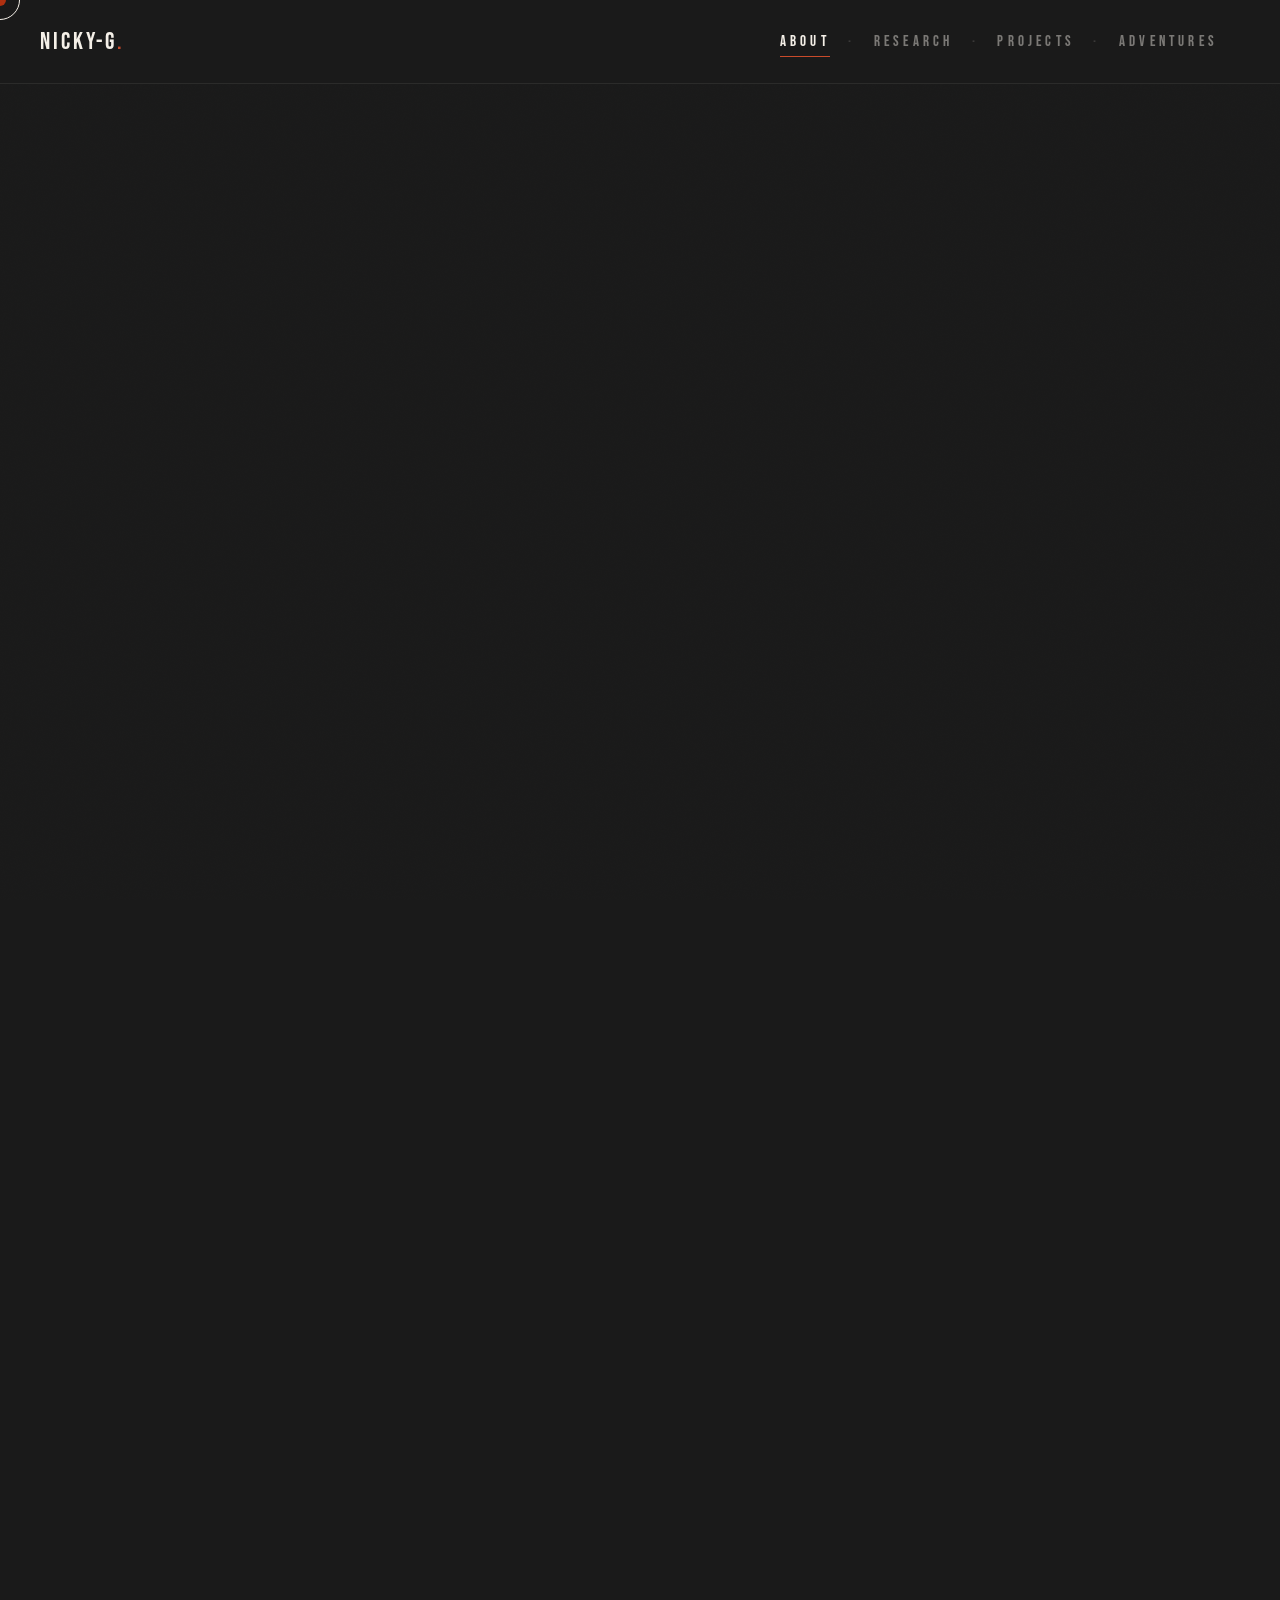
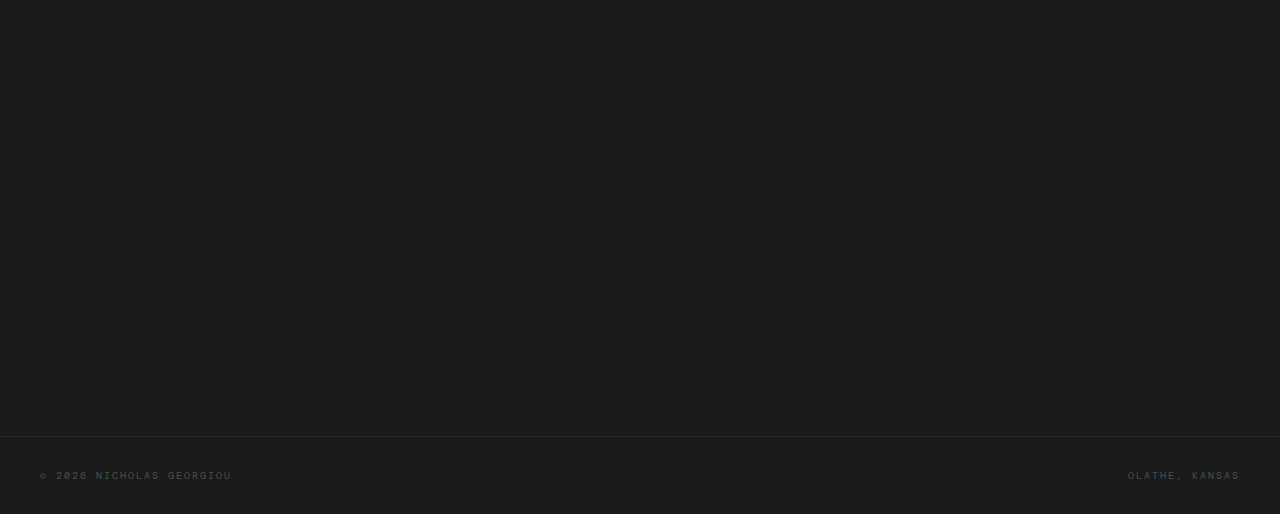
<file: about.html>
<!DOCTYPE html>
<html lang="en">
<head>
    <meta charset="UTF-8">
    <meta name="viewport" content="width=device-width, initial-scale=1.0">
    <title>About — Nicholas Georgiou</title>
    <link rel="preconnect" href="https://fonts.googleapis.com">
    <link href="https://fonts.googleapis.com/css2?family=Bebas+Neue&family=DM+Mono:wght@300;400&family=Playfair+Display:ital@1&display=swap" rel="stylesheet">
    <style>
        *, *::before, *::after { margin: 0; padding: 0; box-sizing: border-box; }

        :root {
            --cream: #f5f0e8;
            --ink: #1a1a1a;
            --rust: #c94a2a;
            --gold: #D4A853;
            --mid: #2e2e2e;
            --muted: rgba(245,240,232,0.45);
        }

        html { scroll-behavior: smooth; }

        body {
            background: var(--ink);
            color: var(--cream);
            font-family: 'DM Mono', monospace;
            cursor: none;
            overflow-x: hidden;
        }

        /* ── CURSOR ── */
        .cursor {
            position: fixed;
            width: 12px; height: 12px;
            background: var(--rust);
            border-radius: 50%;
            pointer-events: none;
            z-index: 9999;
            transform: translate(-50%, -50%);
            transition: width 0.2s, height 0.2s;
            mix-blend-mode: difference;
        }
        .cursor-ring {
            position: fixed;
            width: 40px; height: 40px;
            border: 1px solid var(--cream);
            border-radius: 50%;
            pointer-events: none;
            z-index: 9998;
            transform: translate(-50%, -50%);
            transition: width 0.25s, height 0.25s, border-color 0.2s;
        }

        /* ── TOP NAV ── */
        .top-bar {
            position: fixed;
            top: 0; left: 0; right: 0;
            z-index: 100;
            padding: 22px 40px;
            display: flex;
            justify-content: space-between;
            align-items: center;
            border-bottom: 1px solid rgba(245,240,232,0.08);
            background: rgba(26,26,26,0.88);
            backdrop-filter: blur(12px);
            -webkit-backdrop-filter: blur(12px);
        }

        .monogram {
            font-family: 'Bebas Neue', sans-serif;
            font-size: 24px;
            color: var(--cream);
            letter-spacing: 0.12em;
            text-decoration: none;
        }
        .monogram em { color: var(--rust); font-style: normal; }

        nav.main-nav { display: flex; align-items: center; gap: 0; }

        nav.main-nav a {
            position: relative;
            font-family: 'Bebas Neue', sans-serif;
            font-size: 15px;
            letter-spacing: 0.28em;
            color: var(--muted);
            text-decoration: none;
            padding: 10px 22px;
            transition: color 0.25s;
            text-transform: uppercase;
        }
        nav.main-nav a::before {
            content: '';
            position: absolute;
            bottom: 4px; left: 50%;
            transform: translateX(-50%);
            width: 0; height: 1px;
            background: var(--rust);
            transition: width 0.3s cubic-bezier(0.4,0,0.2,1);
        }
        nav.main-nav a:hover, nav.main-nav a.active { color: var(--cream); }
        nav.main-nav a:hover::before, nav.main-nav a.active::before { width: calc(100% - 44px); }
        nav.main-nav a + a::after {
            content: '·';
            position: absolute; left: 0; top: 50%;
            transform: translate(-50%,-50%);
            color: rgba(245,240,232,0.15);
            font-size: 16px;
            pointer-events: none;
        }

        /* ── PAGE HERO ── */
        .page-hero {
            padding: 160px 40px 40px;
            display: flex;
            align-items: flex-end;
            justify-content: space-between;
            gap: 40px;
            min-height: 500px;  

            /* ADD THESE */
            background-image: 
                linear-gradient(to bottom, rgba(26,26,26,0.55), rgba(26,26,26,0.75)),
                url('Images/Panorama_3.JPEG');
            background-size: cover;
            background-position: center top;
            background-repeat: no-repeat;
        }
        

        .hero-eyebrow {
            font-size: 16px;
            letter-spacing: 0.1em;
            color: var(--gold);
            text-transform: uppercase;
            margin-bottom: 2px;
        }

        .hero-title {
            font-family: 'Bebas Neue', sans-serif;
            font-size: clamp(64px, 10vw, 140px);
            line-height: 0.88;
            letter-spacing: 0.03em;
            color: var(--cream);
        }

        .hero-title em {
            font-family: 'Playfair Display', serif;
            font-style: italic;
            font-size: 0.46em;
            color: var(--gold);
            display: block;
            letter-spacing: 0.02em;
            margin-top: 8px;
        }

        .hero-right {
            text-align: right;
            font-size: 10px;
            letter-spacing: 0.22em;
            color: var(--muted);
            line-height: 2.2;
            text-transform: uppercase;
            flex-shrink: 0;
        }
        .hero-right a { color: var(--gold); text-decoration: none; transition: color 0.2s; }
        .hero-right a:hover { color: var(--cream); }

        /* ── CONTENT WRAPPER ── */
        .content {
            max-width: 960px;
            margin: 0 auto;
            padding: 0 40px 120px;
        }

        /* ── WELCOME SECTION ── */
        .welcome-section {
            padding: 80px 0 60px;
            display: grid;
            grid-template-columns: 1fr 1fr;
            gap: 60px;
            align-items: center;
            border-bottom: 1px solid rgba(245,240,232,0.08);
        }

        .welcome-photo-wrap {
            position: relative;
        }

        .welcome-photo-wrap img {
            width: 100%;
            aspect-ratio: 3/4;
            object-fit: cover;
            object-position: center top;
            filter: brightness(0.85) contrast(1.05) saturate(0.9);
            display: block;
        }

        /* Corner brackets on photo */
        .welcome-photo-wrap::before,
        .welcome-photo-wrap::after {
            content: '';
            position: absolute;
            width: 18px; height: 18px;
            z-index: 2;
        }
        .welcome-photo-wrap::before {
            top: -6px; left: -6px;
            border-top: 1.5px solid var(--gold);
            border-left: 1.5px solid var(--gold);
        }
        .welcome-photo-wrap::after {
            bottom: -6px; right: -6px;
            border-bottom: 1.5px solid var(--rust);
            border-right: 1.5px solid var(--rust);
        }

        .section-label {
            font-size: 18px;
            letter-spacing: 0.4em;
            color: var(--gold);
            text-transform: uppercase;
            margin-bottom: 20px;
            display: flex;
            align-items: center;
            gap: 12px;
        }
        .section-label::after {
            content: '';
            flex: 1;
            height: 1px;
            background: rgba(245,240,232,0.1);
        }

        .welcome-text h2 {
            font-family: 'Bebas Neue', sans-serif;
            font-size: clamp(32px, 5vw, 52px);
            letter-spacing: 0.06em;
            color: var(--cream);
            line-height: 1;
            margin-bottom: 24px;
        }

        .welcome-text p {
            font-size: 13px;
            line-height: 1.9;
            color: rgba(245,240,232,0.65);
            margin-bottom: 16px;
        }
        .welcome-text p:last-child { margin-bottom: 0; }

        .welcome-text a {
            color: var(--gold);
            text-decoration: none;
            border-bottom: 1px solid rgba(212,168,83,0.3);
            transition: border-color 0.2s, color 0.2s;
        }
        .welcome-text a:hover { color: var(--cream); border-color: var(--cream); }

        /* ── TIMELINE SECTION ── */
        .timeline-section {
            padding: 80px 0 0;
        }

        .timeline-section h2 {
            font-family: 'Bebas Neue', sans-serif;
            font-size: clamp(32px, 5vw, 52px);
            letter-spacing: 0.06em;
            color: var(--cream);
            margin-bottom: 48px;
        }

        /* Timeline rail */
        .tl-wrap { position: relative; }

        .tl-rail {
            border-left: 1.5px solid rgba(245,240,232,0.12);
            margin-left: 14px;
        }

        .tl-item {
            position: relative;
            padding: 0 0 24px 2rem;
            cursor: pointer;
        }
        .tl-item:last-child { padding-bottom: 0; }

        .tl-dot {
            position: absolute;
            left: -7px; top: 8px;
            width: 13px; height: 13px;
            border-radius: 50%;
            background: var(--ink);
            border: 1.5px solid var(--gold);
            transition: background 0.2s, box-shadow 0.2s;
        }
        .tl-item:hover .tl-dot,
        .tl-item.open .tl-dot {
            background: var(--gold);
            box-shadow: 0 0 0 4px rgba(212,168,83,0.15);
        }

        .tl-card-top {
            width: 100%;
            padding: 16px 20px;
            border: 1px solid rgba(245,240,232,0.1);
            background: rgba(255,255,255,0.03);
            display: flex;
            align-items: center;
            gap: 16px;
            transition: border-color 0.2s, background 0.2s;
        }
        .tl-item:hover .tl-card-top,
        .tl-item.open .tl-card-top {
            border-color: rgba(212,168,83,0.35);
            background: rgba(212,168,83,0.05);
        }
        .tl-item.open .tl-card-top {
            border-bottom-color: transparent;
        }

        .tl-header-text { flex: 1; }

        .tl-year {
            font-size: 9px;
            letter-spacing: 0.3em;
            color: var(--gold);
            text-transform: uppercase;
            margin: 0 0 4px;
        }

        .tl-title {
            font-family: 'Bebas Neue', sans-serif;
            font-size: 20px;
            letter-spacing: 0.08em;
            color: var(--cream);
            margin: 0 0 2px;
        }

        .tl-org {
            font-size: 11px;
            letter-spacing: 0.15em;
            color: var(--muted);
            margin: 0;
            text-transform: uppercase;
        }

        .tl-toggle {
            font-size: 11px;
            letter-spacing: 0.2em;
            color: var(--gold);
            flex-shrink: 0;
            text-transform: uppercase;
        }

        .tl-body {
            display: none;
            font-size: 13px;
            line-height: 1.9;
            padding: 16px 20px;
            background: rgba(212,168,83,0.04);
            border: 1px solid rgba(212,168,83,0.35);
            border-top: none;
            margin-bottom: 0;
            color: rgba(245,240,232,0.65);
        }
        .tl-body.open { display: block; }

        .tl-body p { margin: 0 0 10px; }
        .tl-body p:last-of-type { margin-bottom: 8px; }

        .tl-body a {
            color: var(--gold);
            text-decoration: none;
            border-bottom: 1px solid rgba(212,168,83,0.3);
            transition: color 0.2s, border-color 0.2s;
        }
        .tl-body a:hover { color: var(--cream); border-color: var(--cream); }

        .tl-tags { margin-top: 12px; display: flex; flex-wrap: wrap; gap: 6px; }

        .tl-tag {
            font-size: 9px;
            letter-spacing: 0.2em;
            padding: 4px 10px;
            border: 1px solid rgba(212,168,83,0.25);
            color: var(--gold);
            text-transform: uppercase;
        }

        /* ── FOOTER ── */
        footer {
            border-top: 1px solid rgba(245,240,232,0.08);
            padding: 32px 40px;
            display: flex;
            justify-content: space-between;
            align-items: center;
            font-size: 10px;
            letter-spacing: 0.2em;
            color: rgba(245,240,232,0.25);
            text-transform: uppercase;
        }

        /* ── GRAIN OVERLAY ── */
        .grain {
            position: fixed;
            inset: 0;
            background-image: url("data:image/svg+xml,%3Csvg viewBox='0 0 256 256' xmlns='http://www.w3.org/2000/svg'%3E%3Cfilter id='noise'%3E%3CfeTurbulence type='fractalNoise' baseFrequency='0.9' numOctaves='4' stitchTiles='stitch'/%3E%3C/filter%3E%3Crect width='100%25' height='100%25' filter='url(%23noise)' opacity='0.04'/%3E%3C/svg%3E");
            background-size: 200px 200px;
            opacity: 0.3;
            pointer-events: none;
            z-index: 50;
        }

        /* ── FADE IN ── */
        .fade-in {
            opacity: 0;
            transform: translateY(20px);
            animation: fadeUp 0.7s cubic-bezier(0.16,1,0.3,1) forwards;
        }
        @keyframes fadeUp {
            to { opacity: 1; transform: translateY(0); }
        }

        @media (max-width: 700px) {
            .top-bar { 
                padding: 18px 20px; 
                gap: 12px;
            }
            .monogram { font-size: 18px; white-space: nowrap; flex-shrink: 0; }
            nav.main-nav a { 
                padding: 8px 8px; 
                font-size: 11px; 
                letter-spacing: 0.08em;
            }
            .page-hero { 
                padding: 130px 20px 24px; 
                flex-direction: column-reverse;
                align-items: flex-start; 
                justify-content: flex-end;
                gap: 8px; 
            }
            .hero-right { text-align: left; }
            .content { padding: 0 20px 80px; }
            footer { flex-direction: column; gap: 8px; text-align: center; }
            html, body { cursor: auto; }
            .cursor, .cursor-ring { display: none; }

            /* ── WELCOME SECTION ── */
            .welcome-section {
                grid-template-columns: 1fr;
                gap: 28px;
            }
            .welcome-photo-wrap img {
                width: 100%;
                height: auto;   /* ← natural height, no crop */
            }

            /* ── TIMELINE ── */
            .tl-card-top {
                flex-direction: column;
                align-items: flex-start;
                gap: 10px;
            }
            .tl-toggle {
                align-self: flex-end;
            }
            .tl-title {
                font-size: 17px;
            }
            .tl-body {
                font-size: 12px;
            }
            .tl-tags {
                gap: 4px;
            }
            .tl-tag {
                font-size: 8px;
                padding: 3px 8px;
            }
        }
    </style>
</head>
<body>

<div class="cursor" id="cursor"></div>
<div class="cursor-ring" id="cursorRing"></div>
<div class="grain"></div>

<!-- ── TOP NAV ── -->
<div class="top-bar">
    <a class="monogram" href="index.html">Nicky-G<em>.</em></a>
    <nav class="main-nav">
        <a href="about.html" class="active">About</a>
        <a href="research.html">Research</a>
        <a href="projects.html">Projects</a>
        <a href="adventures.html">Adventures</a>
    </nav>
</div>

<!-- ── PAGE HERO ── -->
<div class="page-hero fade-in">
    <div class="hero-left">
        <div class="hero-title">
            About
        </div>
        <div class="hero-eyebrow">Olathe, Kansas · Est. 2003 · University of Kansas '25</div>
    </div>
</div>

<!-- ── CONTENT ── -->
<div class="content">

    <!-- Welcome -->
    <div class="welcome-section fade-in" style="animation-delay: 0.15s;">
        <div class="welcome-photo-wrap">
            <img src="Images/NASA_Summer.JPG" alt="Nicholas Georgiou">
        </div>
        <div class="welcome-text">
            <div class="section-label">Welcome</div>
            <h2>Nicholas<br>Georgiou</h2>
            <p>
                Originally from good ol' Olathe, Kansas, where I was born and raised. Grew up the youngest of three siblings and I got away with alot being able to fly under the radar. Played soccer my entire life and picked up tennis as my fun sport in highschool. Always had a kick for math but didn't know what I wanted to do. Following my math mind but putting it into practice, I eventually graduated from The University of Kansas in '25 with a B.S. in Engineering Physics.
            </p>
            <p>
                Apart from academics, I have a variety of hobbies. Whether it's teeing off on the golf course, carving down snowy slopes, catching waves, or trekking through the mountains, I love sharing these experiences with friends and family while embracing the outdoors.
                For some highlights, check out my <a href="adventures.html">Adventures</a> page.
            </p>
        </div>
    </div>

    <!-- Timeline -->
    <div class="timeline-section fade-in" style="animation-delay: 0.3s;">
        <div class="section-label">Experience</div>
        <h2>Undergraduate Journey</h2>

        <div class="tl-wrap">
        <div class="tl-rail">

            <div class="tl-item" onclick="tlToggle(this)">
                <div class="tl-dot"></div>
                <div class="tl-card-top">
                    <div class="tl-header-text">
                        <p class="tl-year">Sophomore Year · Summer 2023</p>
                        <p class="tl-title">Undergraduate Researcher</p>
                        <p class="tl-org">Cooperative Unmanned Systems Lab · University of Kansas</p>
                    </div>
                    <span class="tl-toggle">+ more</span>
                </div>
                <div class="tl-body">
                    <p>My research journey began at Dr. Chao's <a href="https://cusl.ku.edu/Main_Page" target="_blank">Cooperative Unmanned Systems Laboratory (CUSL)</a>, where I focused on developing high-frequency RPM data logging systems and dynamic thrust models for Unmanned Aerial Systems (UAS). The objective was to better capture thrust data during controlled fire burns, specifically when the UAS interferes with fire plume clouds.</p>
                    <p>This exposed me to flight computer firmware, where I modified and implemented custom code for my proposed system. Shoutout Mosarruf and Zhenghao for being my first ever mentors!</p>
                    <div class="tl-tags">
                        <span class="tl-tag">UAS / Drones</span>
                        <span class="tl-tag">Thrust Modeling</span>
                        <span class="tl-tag">Firmware</span>
                        <span class="tl-tag">RPM Logging</span>
                    </div>
                </div>
            </div>

            <div class="tl-item" onclick="tlToggle(this)">
                <div class="tl-dot"></div>
                <div class="tl-card-top">
                    <div class="tl-header-text">
                        <p class="tl-year">Junior Year · Spring & Summer 2024</p>
                        <p class="tl-title">Composites Engineering Intern</p>
                        <p class="tl-org">NASA Langley Research Center · Advanced Materials & Processing Branch</p>
                    </div>
                    <span class="tl-toggle">+ more</span>
                </div>
                <div class="tl-body">
                    <p>I joined <a href="https://www.nasa.gov/langley/" target="_blank">NASA Langley Research Center</a>, where I fabricated composite wingboxes, implemented adhesive-free bonding techniques, and conducted ultrasonic testing for non-destructive evaluation. My work extended to designing and machining composite molds and synchronizing in-situ ultrasonic scan data with autoclave cure cycles.</p>
                    <div class="tl-tags">
                        <span class="tl-tag">Composites</span>
                        <span class="tl-tag">Ultrasonic NDT</span>
                        <span class="tl-tag">Autoclave</span>
                        <span class="tl-tag">Mold Design</span>
                    </div>
                </div>
            </div>

            <div class="tl-item" onclick="tlToggle(this)">
                <div class="tl-dot"></div>
                <div class="tl-card-top">
                    <div class="tl-header-text">
                        <p class="tl-year">Senior Year · Summer 2025</p>
                        <p class="tl-title">Return of the Composites Engineer</p>
                        <p class="tl-org">NASA Langley Research Center · Advanced Materials & Processing Branch</p>
                    </div>
                    <span class="tl-toggle">+ more</span>
                </div>
                <div class="tl-body">
                    <p>I returned to NASA Langley to work on calibrating a thermal IR camera to improve temperature measurement accuracy for laser-assisted Automated Fiber Placement (AFP). I learned how material properties and surface finishes impact emissivity, and updated the camera software to account for those changes.</p>
                    <p>Shoutout Finn, Joseph, Tyler, Wilfredo, and Henry for everything!</p>
                    <div class="tl-tags">
                        <span class="tl-tag">Thermal IR</span>
                        <span class="tl-tag">Laser AFP</span>
                        <span class="tl-tag">Emissivity Calibration</span>
                        <span class="tl-tag">Camera Software</span>
                    </div>
                </div>
            </div>

            <div class="tl-item" onclick="tlToggle(this)">
                <div class="tl-dot"></div>
                <div class="tl-card-top">
                    <div class="tl-header-text">
                        <p class="tl-year">Final Semester · Fall 2025</p>
                        <p class="tl-title">PCB Design Intern</p>
                        <p class="tl-org">Malmoset · Lenexa, Kansas</p>
                    </div>
                    <span class="tl-toggle">+ more</span>
                </div>
                <div class="tl-body">
                    <p>My pops found me a small shop called Malmoset where I learned KiCad and helped lay out 4-layered boards for custom camera designs. This sparked my interest in hardware design and led me to building my own custom flight controller — check out my <a href="projects.html">Projects</a> page for details.</p>
                    <p>Shoutout Reid Crowe for being an amazing mentor!</p>
                    <div class="tl-tags">
                        <span class="tl-tag">KiCad</span>
                        <span class="tl-tag">4-Layer PCB</span>
                        <span class="tl-tag">Hardware Design</span>
                        <span class="tl-tag">Camera Systems</span>
                    </div>
                </div>
            </div>

        </div>
        </div>
    </div>

</div>

<!-- ── FOOTER ── -->
<footer>
    <span>© 2026 Nicholas Georgiou</span>
    <span>Olathe, Kansas</span>
</footer>

<script>
/* ── CURSOR ── */
const cursor = document.getElementById('cursor');
const ring   = document.getElementById('cursorRing');
let mx = 0, my = 0, rx = 0, ry = 0;

document.addEventListener('mousemove', e => { mx = e.clientX; my = e.clientY; });

(function animCursor() {
    rx += (mx - rx) * 0.14;
    ry += (my - ry) * 0.14;
    cursor.style.left = mx + 'px';
    cursor.style.top  = my + 'px';
    ring.style.left   = rx + 'px';
    ring.style.top    = ry + 'px';
    requestAnimationFrame(animCursor);
})();

document.querySelectorAll('a').forEach(el => {
    el.addEventListener('mouseenter', () => {
        cursor.style.width = '20px'; cursor.style.height = '20px';
        ring.style.width = '60px'; ring.style.height = '60px';
        ring.style.borderColor = 'var(--rust)';
    });
    el.addEventListener('mouseleave', () => {
        cursor.style.width = '12px'; cursor.style.height = '12px';
        ring.style.width = '40px'; ring.style.height = '40px';
        ring.style.borderColor = '';
    });
});

/* ── TIMELINE TOGGLE ── */
function tlToggle(item) {
    const body  = item.querySelector('.tl-body');
    const btn   = item.querySelector('.tl-toggle');
    const isOpen = item.classList.contains('open');
    item.classList.toggle('open', !isOpen);
    body.classList.toggle('open', !isOpen);
    btn.textContent = isOpen ? '+ more' : '− less';
}
</script>
</body>
</html>
</file>
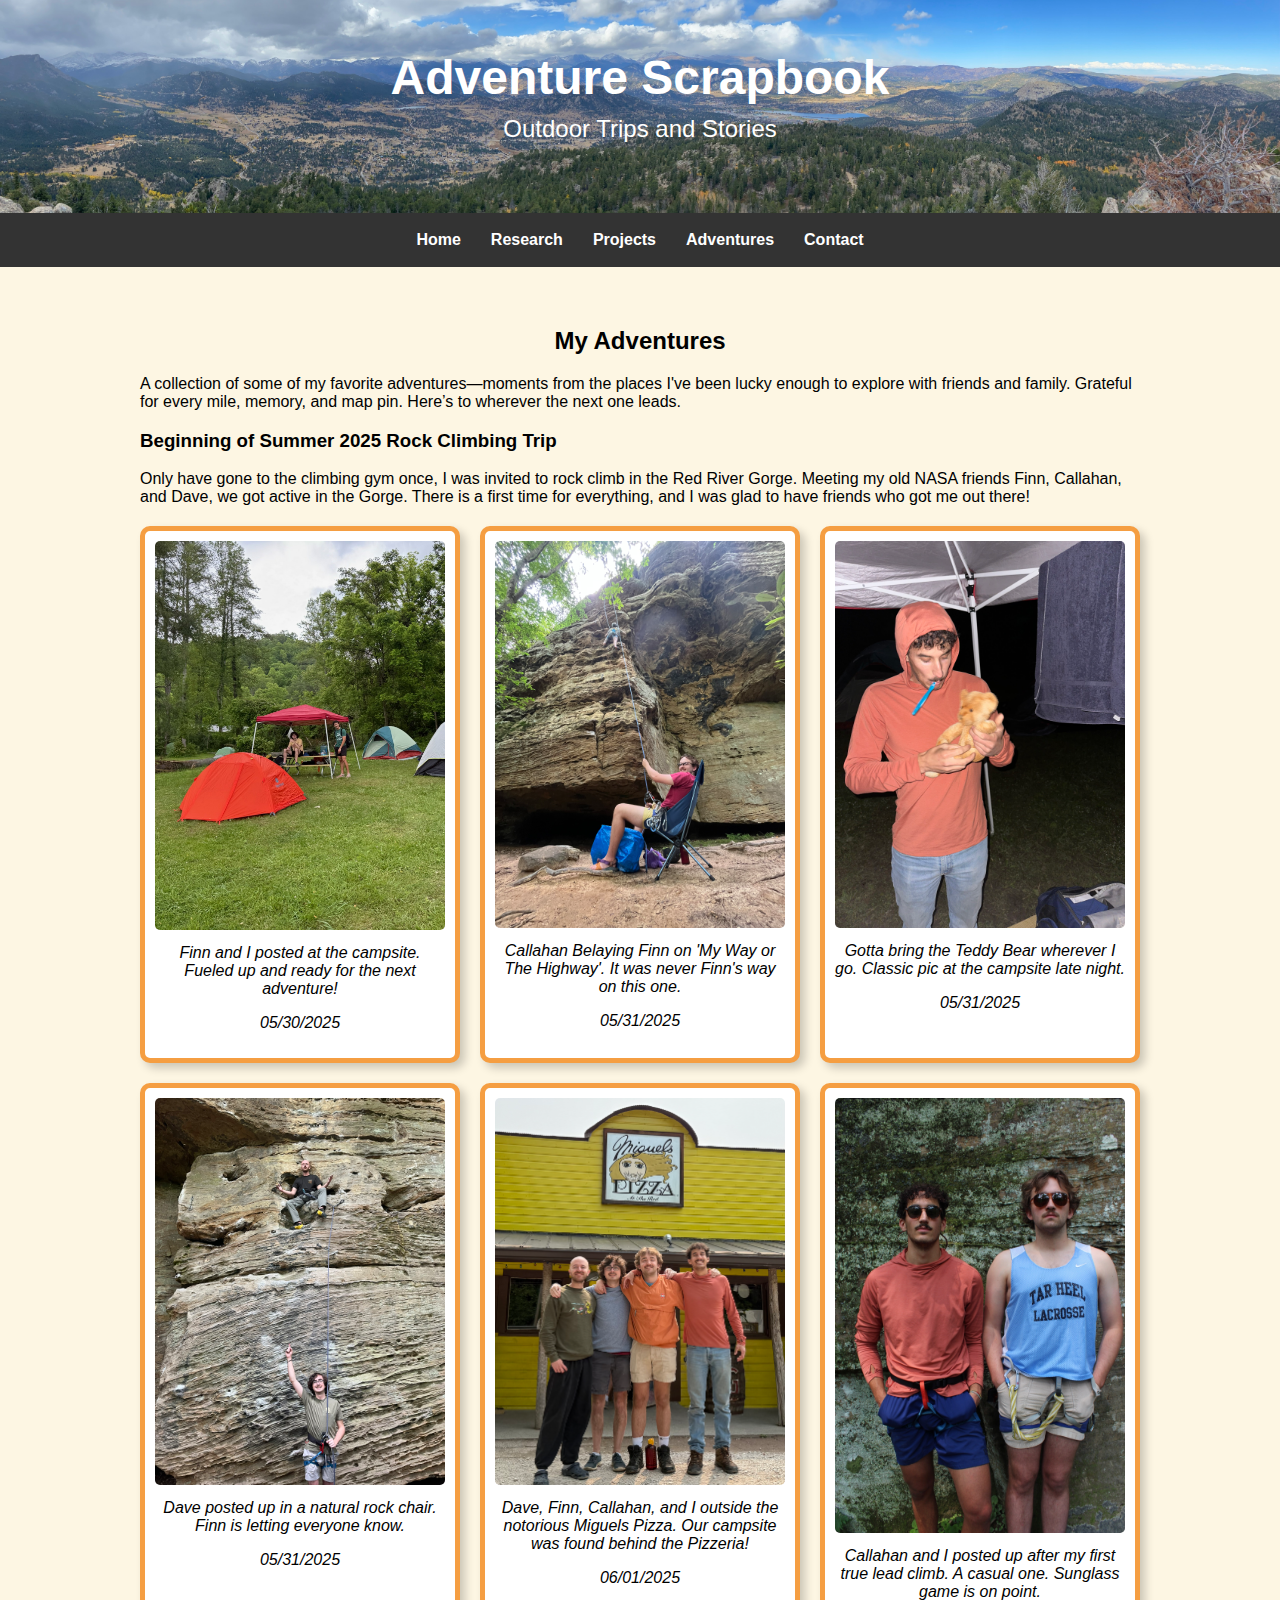
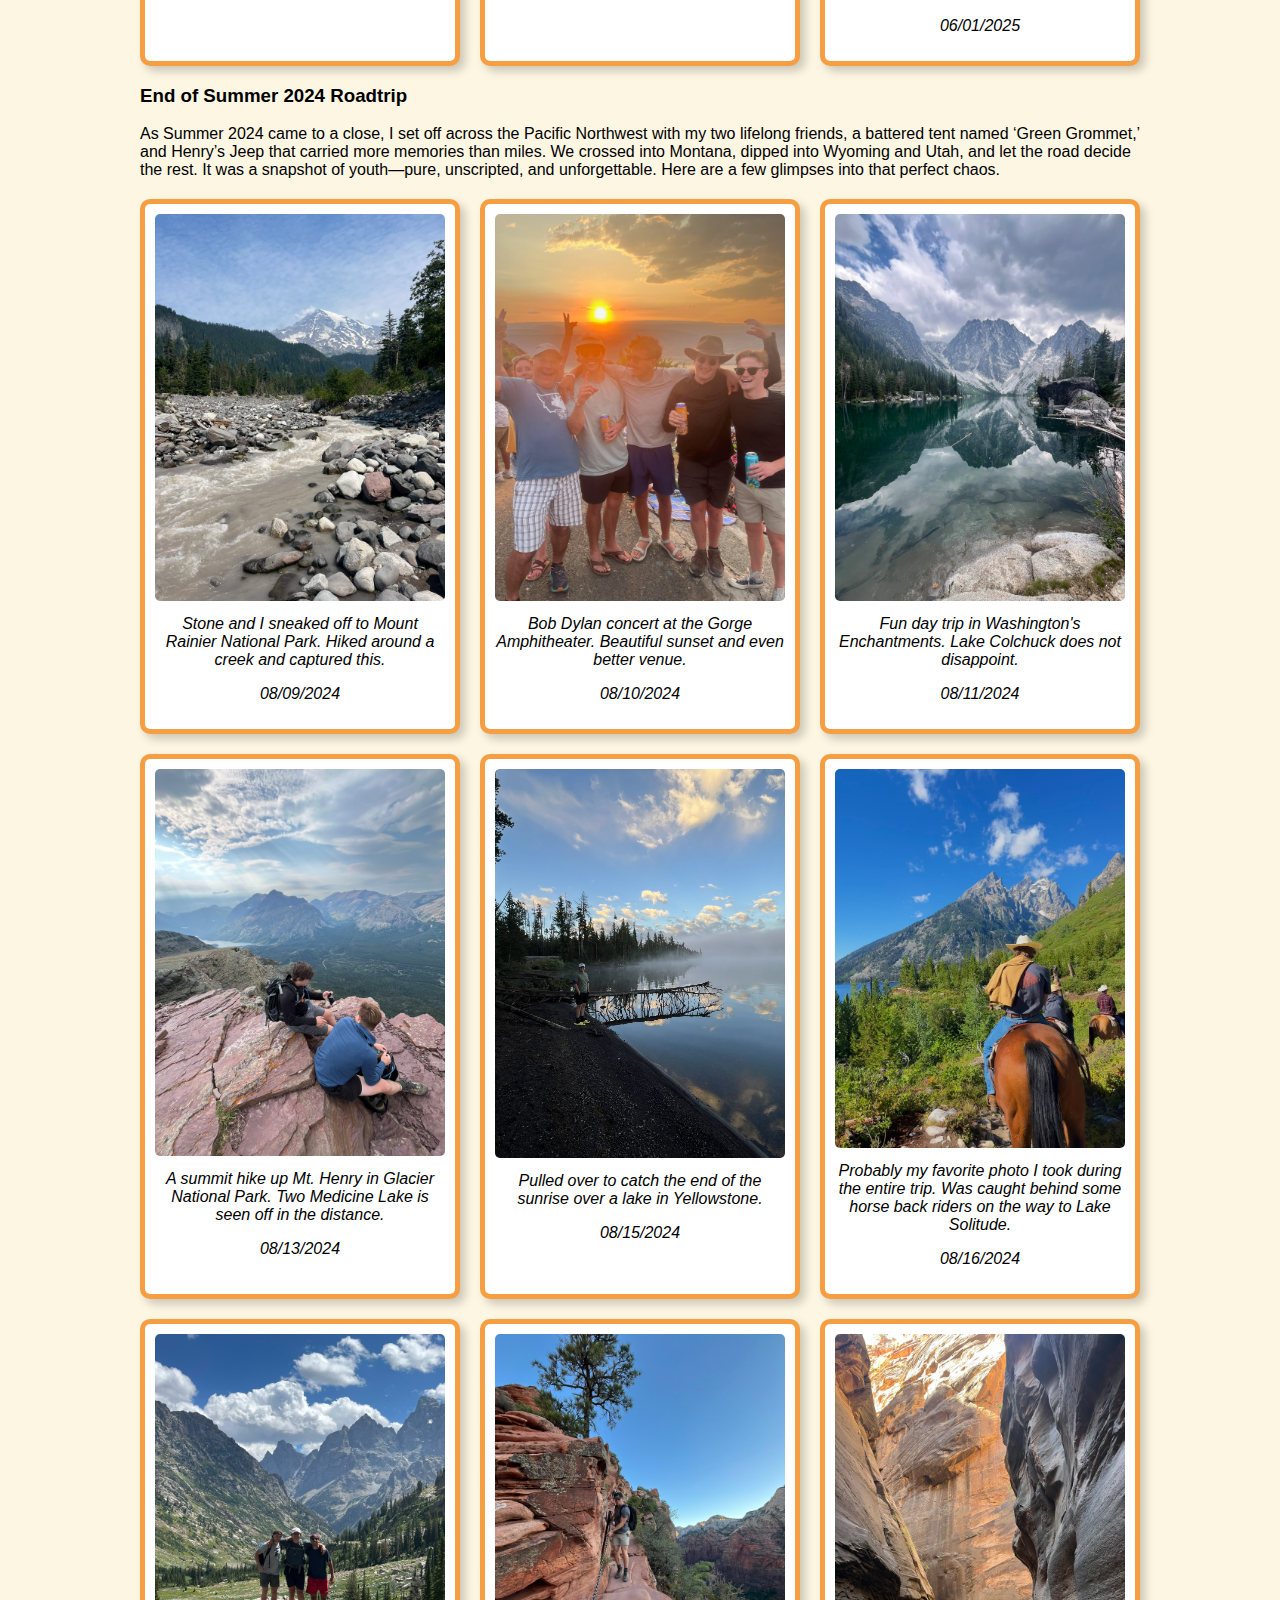
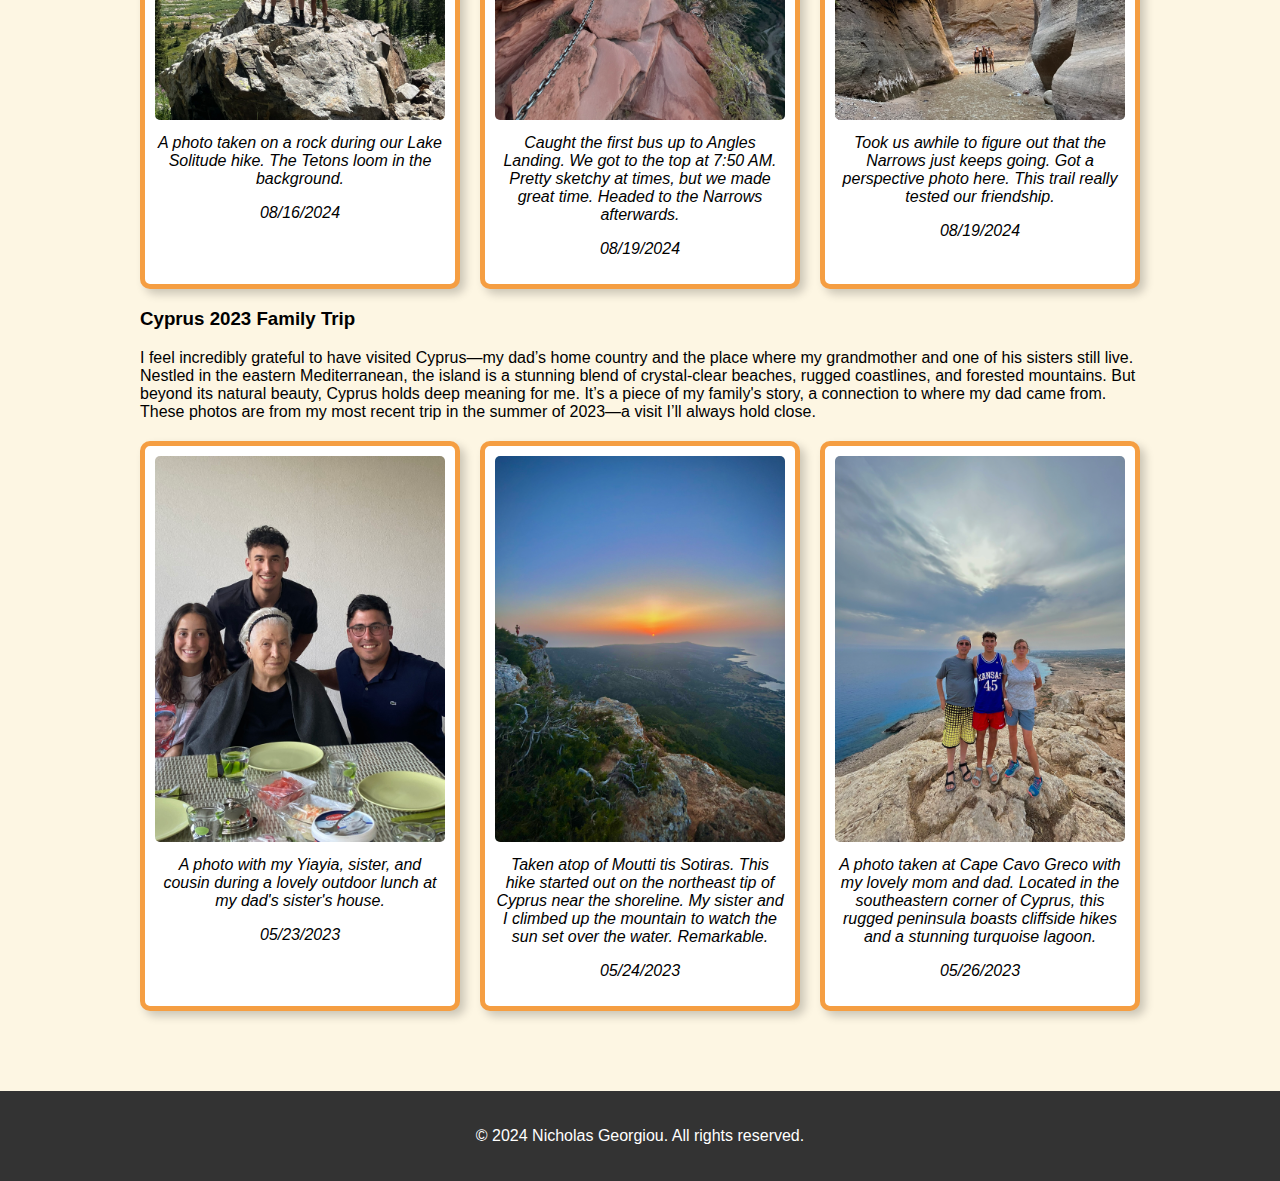
<file: adventures.html>
﻿<!DOCTYPE html>
<html lang="en">
<head>
    <meta charset="UTF-8">
    <meta name="viewport" content="width=device-width, initial-scale=1.0">
    <title>Adventures | Nicholas Georgiou</title>
    <link rel="stylesheet" href="./StyleSheet.css">
    <style>
        body {
            font-family: Arial, sans-serif;
            margin: 0;
            padding: 0;
            background: #fdf6e3;
        }

        header {
            background: url('Images/Panorama_3.JPEG') no-repeat center center/cover;
            color: white;
            text-align: center;
            padding: 50px 20px;
        }

            header h1 {
                font-size: 3rem;
                margin: 0;
            }

            header h2 {
                font-size: 1.5rem;
                font-weight: 300;
                margin-top: 10px;
            }

        section {
            padding: 40px 20px;
            max-width: 1000px;
            margin: 0 auto;
        }

            section h2 {
                text-align: center;
                margin-bottom: 20px;
            }

        .scrapbook {
            display: grid;
            grid-template-columns: repeat(auto-fill, minmax(300px, 1fr));
            gap: 20px;
            margin-top: 20px;
        }

        .scrapbook-item {
            background: white;
            border: 5px solid #f59e42;
            border-radius: 10px;
            padding: 10px;
            box-shadow: 5px 5px 10px rgba(0, 0, 0, 0.2);
            text-align: center;
        }

            .scrapbook-item img {
                max-width: 100%;
                border-radius: 5px;
            }

            .scrapbook-item p {
                margin-top: 10px;
                font-style: italic;
            }

        footer {
            text-align: center;
            padding: 20px;
            background: #333;
            color: white;
            margin-top: 40px;
        }
    </style>
</head>
<body>
    <header>
        <h1>Adventure Scrapbook</h1>
        <h2>Outdoor Trips and Stories</h2>
    </header>
    <nav>
        <a href="index.html">Home</a>
        <a href="research.html">Research</a>
        <a href="projects.html">Projects</a>
        <a href="adventures.html">Adventures</a>
        <a href="contact.html">Contact</a>
    </nav>
    <section id="adventures">
        <h2>My Adventures</h2>
        <p>
            A collection of some of my favorite adventures—moments from the places I've been lucky enough to explore with friends and family. Grateful for every mile, memory, and map pin.
            Here’s to wherever the next one leads.
        </p>

        <h3>Beginning of Summer 2025 Rock Climbing Trip</h3>
        <p>
            Only have gone to the climbing gym once, I was invited to rock climb in the Red River Gorge. Meeting my old NASA friends Finn, Callahan, and Dave, we got active in the Gorge.
            There is a first time for everything, and I was glad to have friends who got me out there!
        </p>

        <div class="scrapbook">


            <div class="scrapbook-item">
                <img src="Images/Red_River_Gorge_05_2025/Nick_Finn_Posted_05_30_2025.jpg" alt="Campsite RRG">
                <p>Finn and I posted at the campsite. Fueled up and ready for the next adventure! </p>
                <p>05/30/2025</p>
            </div>

            <div class="scrapbook-item">
                <img src="Images/Red_River_Gorge_05_2025/Cally_Belay_05_31_2025.JPEG" alt="Cally Belay">
                <p>Callahan Belaying Finn on 'My Way or The Highway'. It was never Finn's way on this one.</p>
                <p>05/31/2025</p>
            </div>

            <div class="scrapbook-item">
                <img src="Images/Red_River_Gorge_05_2025/Teddy_Bear_05_31_2025.JPEG" alt="Teddy Bear">
                <p>Gotta bring the Teddy Bear wherever I go. Classic pic at the campsite late night.</p>
                <p>05/31/2025</p>
            </div>

            <div class="scrapbook-item">
                <img src="Images/Red_River_Gorge_05_2025/Finn_to_Dave_05_31_2025.JPEG" alt="Finn to Dave">
                <p>Dave posted up in a natural rock chair. Finn is letting everyone know.</p>
                <p>05/31/2025</p>
            </div>

            <div class="scrapbook-item">
                <img src="Images/Red_River_Gorge_05_2025/Miguels_Pizza_06_01_2025.JPEG" alt="Miguels Pizza">
                <p>Dave, Finn, Callahan, and I outside the notorious Miguels Pizza. Our campsite was found behind the Pizzeria! </p>
                <p>06/01/2025</p>
            </div>

            <div class="scrapbook-item">
                <img src="Images/Red_River_Gorge_05_2025/Cally_Nick_06_01_2025.JPEG" alt="Nicks first Lead Climb">
                <p>Callahan and I posted up after my first true lead climb. A casual one. Sunglass game is on point.</p>
                <p>06/01/2025</p>
            </div>

        </div>

        <h3>End of Summer 2024 Roadtrip</h3>
        <p>
            As Summer 2024 came to a close, I set off across the Pacific Northwest with my two lifelong friends, a battered tent named ‘Green Grommet,’ and Henry’s Jeep that carried more memories than miles. We crossed into Montana, dipped into Wyoming and Utah, and let the road decide the rest.
            It was a snapshot of youth—pure, unscripted, and unforgettable. Here are a few glimpses into that perfect chaos.
        </p>

        <div class="scrapbook">

            <div class="scrapbook-item">
                <img src="Images/Rainier.JPEG" alt="Mount Raininer">
                <p>Stone and I sneaked off to Mount Rainier National Park. Hiked around a creek and captured this. </p>
                <p>08/09/2024</p>
            </div>

            <div class="scrapbook-item">
                <img src="Images/Gorge.jpg" alt="The Gorge Amphitheater">
                <p>Bob Dylan concert at the Gorge Amphitheater. Beautiful sunset and even better venue.</p>
                <p>08/10/2024</p>
            </div>

            <div class="scrapbook-item">
                <img src="Images/Colchuck.JPEG" alt="Lake Colchuck">
                <p>Fun day trip in Washington's Enchantments. Lake Colchuck does not disappoint.</p>
                <p>08/11/2024</p>
            </div>

            <div class="scrapbook-item">
                <img src="Images/Glacier.JPEG" alt="Glacier National Park">
                <p>A summit hike up Mt. Henry in Glacier National Park. Two Medicine Lake is seen off in the distance.</p>
                <p>08/13/2024</p>
            </div>

            <div class="scrapbook-item">
                <img src="Images/Yellowstone_08_15_2025.JPEG" alt="Horse Photo">
                <p>Pulled over to catch the end of the sunrise over a lake in Yellowstone.</p>
                <p>08/15/2024</p>
            </div>

            <div class="scrapbook-item">
                <img src="Images/Horse.JPEG" alt="Yellowstone Morning">
                <p>Probably my favorite photo I took during the entire trip. Was caught behind some horse back riders on the way to Lake Solitude.</p>
                <p>08/16/2024</p>
            </div>

            <div class="scrapbook-item">
                <img src="Images/Teton_Rock.JPEG" alt="Lake Solitude Hike">
                <p>A photo taken on a rock during our Lake Solitude hike. The Tetons loom in the background.</p>
                <p>08/16/2024</p>
            </div>

            <div class="scrapbook-item">
                <img src="Images/AngelsLanding_08_19_2025.JPEG" alt="Angles Landing">
                <p>Caught the first bus up to Angles Landing. We got to the top at 7:50 AM. Pretty sketchy at times, but we made great time. Headed to the Narrows afterwards.</p>
                <p>08/19/2024</p>
            </div>

            <div class="scrapbook-item">
                <img src="Images/Narrows_08_19_2025.JPEG" alt="Narrows">
                <p>Took us awhile to figure out that the Narrows just keeps going. Got a perspective photo here. This trail really tested our friendship.</p>
                <p>08/19/2024</p>
            </div>

        </div>

        <h3>Cyprus 2023 Family Trip</h3>
        <p>
            I feel incredibly grateful to have visited Cyprus—my dad’s home country and the place where my grandmother and one of his sisters still live. Nestled in the eastern Mediterranean, the island is a stunning blend of crystal-clear beaches, rugged coastlines, and forested mountains. But beyond its natural beauty, Cyprus holds deep meaning for me. It’s a piece of my family's story, a connection to where my dad came from.
            These photos are from my most recent trip in the summer of 2023—a visit I’ll always hold close.
        </p>

        <div class="scrapbook">
            <div class="scrapbook-item">
                <img src="Images/Cyprus_yiayia.JPEG" alt="YiaYia">
                <p>
                    A photo with my Yiayia, sister, and cousin during a lovely outdoor lunch at my dad's sister's house.
                </p>
                <p>05/23/2023</p>
            </div>

            <div class="scrapbook-item">
                <img src="Images/Cyprus_Hike.JPEG" alt="Hike">
                <p>
                    Taken atop of Moutti tis Sotiras. This hike started out on the northeast tip of Cyprus near the shoreline. My sister and I climbed up the mountain to watch the sun set over the water. Remarkable.
                </p>
                <p>05/24/2023</p>
            </div>

            <div class="scrapbook-item">
                <img src="Images/Cyprus_Fam.JPEG" alt="Fam">
                <p>

                    A photo taken at Cape Cavo Greco with my lovely mom and dad. Located in the southeastern corner of Cyprus, this rugged peninsula boasts cliffside hikes and a stunning turquoise lagoon.
                </p>
                <p>05/26/2023</p>
            </div>

        </div>


    </section>

    <footer>
        <p>&copy; 2024 Nicholas Georgiou. All rights reserved.</p>
    </footer>
</body>
</html>
</file>
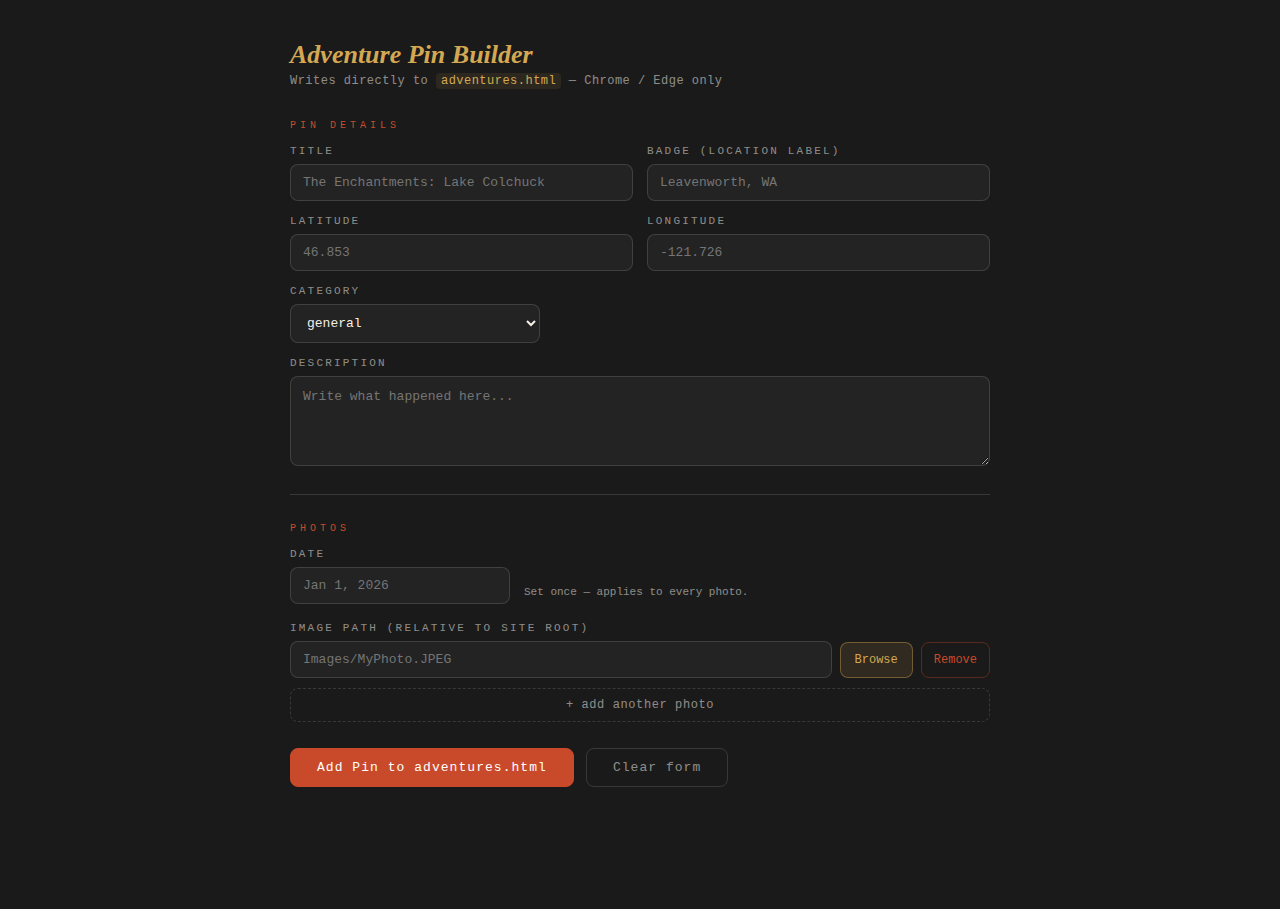
<file: pin-builder.html>
<!DOCTYPE html>
<html lang="en">
<head>
<meta charset="UTF-8" />
<meta name="viewport" content="width=device-width, initial-scale=1.0" />
<title>Adventure Pin Builder</title>
<style>
  *, *::before, *::after { box-sizing: border-box; margin: 0; padding: 0; }
  :root {
    --cream: #f5f0e8; --ink: #1a1a1a; --rust: #c94a2a;
    --gold: #D4A853; --surface: #232323; --border: rgba(245,240,232,0.14);
    --muted: rgba(245,240,232,0.55);
  }
  body {
    background: var(--ink);
    color: var(--cream);
    font-family: 'DM Mono', 'Courier New', monospace;
    min-height: 100vh;
    padding: 40px 20px 80px;
  }
  h1 { font-family: Georgia, serif; font-style: italic; font-size: 26px; color: var(--gold); margin-bottom: 4px; }
  .sub { font-size: 12px; color: var(--muted); margin-bottom: 32px; letter-spacing: 0.04em; }
  .wrap { max-width: 700px; margin: 0 auto; }
  .section-label {
    font-size: 10px; letter-spacing: 0.4em; text-transform: uppercase;
    color: var(--rust); margin-bottom: 14px; margin-top: 28px;
  }
  .grid2 { display: grid; grid-template-columns: 1fr 1fr; gap: 14px; }
  .field { display: flex; flex-direction: column; gap: 7px; margin-bottom: 14px; }
  .field label { font-size: 11px; letter-spacing: 0.2em; text-transform: uppercase; color: var(--muted); }
  .field input, .field textarea, .field select {
    background: var(--surface); border: 1px solid var(--border); border-radius: 8px;
    color: var(--cream); font-family: inherit; font-size: 13px; padding: 10px 12px;
    width: 100%; transition: border-color 0.2s; outline: none;
  }
  .field input:focus, .field textarea:focus, .field select:focus { border-color: rgba(212,168,83,0.5); }
  .field select option { background: #222; }
  .field textarea { resize: vertical; min-height: 90px; line-height: 1.6; }

  .date-row { display: flex; align-items: flex-end; gap: 14px; margin-bottom: 18px; }
  .date-row .field { margin-bottom: 0; flex: 0 0 220px; }
  .date-hint { font-size: 11px; color: var(--muted); line-height: 1.6; padding-bottom: 2px; }

  .photo-row {
    display: grid;
    grid-template-columns: 1fr auto auto;
    gap: 8px;
    align-items: end;
    margin-bottom: 10px;
  }
  .photo-row .field { margin-bottom: 0; }
  .browse-btn {
    background: rgba(212,168,83,0.12); border: 1px solid rgba(212,168,83,0.4);
    color: var(--gold); border-radius: 8px; font-size: 12px; cursor: pointer;
    padding: 10px 14px; font-family: inherit; transition: background 0.2s;
    white-space: nowrap; align-self: end;
  }
  .browse-btn:hover { background: rgba(212,168,83,0.25); }
  .rm-btn {
    background: none; border: 1px solid rgba(201,74,42,0.35); color: var(--rust);
    border-radius: 8px; font-size: 12px; cursor: pointer; padding: 10px 12px;
    font-family: inherit; transition: background 0.2s; white-space: nowrap; align-self: end;
  }
  .rm-btn:hover { background: rgba(201,74,42,0.1); }
  .add-photo {
    background: none; border: 1px dashed var(--border); color: var(--muted);
    border-radius: 8px; font-size: 12px; cursor: pointer; padding: 9px 16px;
    font-family: inherit; width: 100%; margin-bottom: 18px;
    transition: border-color 0.2s, color 0.2s; letter-spacing: 0.05em;
  }
  .add-photo:hover { border-color: var(--gold); color: var(--gold); }

  .divider { height: 1px; background: var(--border); margin: 28px 0; }
  .btn-row { display: flex; gap: 12px; margin-top: 8px; }
  .btn { padding: 11px 26px; border-radius: 8px; font-family: inherit; font-size: 13px; cursor: pointer; letter-spacing: 0.08em; transition: all 0.2s; }
  .btn-primary { background: var(--rust); border: 1px solid var(--rust); color: #fff; }
  .btn-primary:hover { background: #a83b20; }
  .btn-secondary { background: none; border: 1px solid var(--border); color: var(--muted); }
  .btn-secondary:hover { border-color: var(--cream); color: var(--cream); }

  .status-area { margin-top: 22px; min-height: 20px; }
  .status { font-size: 13px; line-height: 1.7; padding: 12px 16px; border-radius: 8px; display: none; }
  .status.success { display: block; background: rgba(50,180,100,0.12); border: 1px solid rgba(50,180,100,0.3); color: #7ddfaa; }
  .status.error   { display: block; background: rgba(201,74,42,0.12); border: 1px solid rgba(201,74,42,0.3); color: #f08070; }
  .status.info    { display: block; background: rgba(212,168,83,0.08); border: 1px solid rgba(212,168,83,0.25); color: var(--gold); }

  code { color: var(--gold); background: rgba(212,168,83,0.1); padding: 1px 5px; border-radius: 4px; font-family: inherit; }

  @media (max-width: 550px) {
    .grid2 { grid-template-columns: 1fr; }
    .photo-row { grid-template-columns: 1fr auto; }
    .browse-btn { display: none; }
  }
</style>
</head>
<body>
<div class="wrap">
  <h1>Adventure Pin Builder</h1>
  <p class="sub">Writes directly to <code>adventures.html</code> — Chrome / Edge only</p>

  <div class="section-label">Pin Details</div>

  <div class="grid2">
    <div class="field">
      <label>Title</label>
      <input id="title" type="text" placeholder="The Enchantments: Lake Colchuck" />
    </div>
    <div class="field">
      <label>Badge (location label)</label>
      <input id="badge" type="text" placeholder="Leavenworth, WA" />
    </div>
  </div>

  <div class="grid2">
    <div class="field">
      <label>Latitude</label>
      <input id="lat" type="number" step="any" placeholder="46.853" />
    </div>
    <div class="field">
      <label>Longitude</label>
      <input id="lon" type="number" step="any" placeholder="-121.726" />
    </div>
  </div>

  <div class="field" style="max-width:250px">
    <label>Category</label>
    <select id="cat">
      <option value="">general </option>
      <option value="golf">golf ⛳</option>
      <option value="climbing">climbing 🧗</option>
    </select>
  </div>

  <div class="field">
    <label>Description</label>
    <textarea id="desc" placeholder="Write what happened here..."></textarea>
  </div>

  <div class="divider"></div>
  <div class="section-label">Photos</div>

  <div class="date-row">
    <div class="field">
      <label>Date </label>
      <input id="shared-date" type="text" placeholder="Jan 1, 2026" />
    </div>
    <p class="date-hint">Set once — applies to every photo.</p>
  </div>

  <div id="photos-container"></div>
  <button class="add-photo" onclick="addPhoto()">+ add another photo</button>

  <div class="btn-row">
    <button class="btn btn-primary" onclick="addPin()">Add Pin to adventures.html</button>
    <button class="btn btn-secondary" onclick="resetForm()">Clear form</button>
  </div>

  <div class="status-area">
    <div class="status" id="status-msg"></div>
  </div>
</div>

<script>
  // The file handle is remembered for the whole session so you only pick once.
  let adventuresHandle = null;
  let photoCount = 0;

  // ── photo rows ───────────────────────────────────────────────────────────────
  function addPhoto(src) {
    photoCount++;
    const id = photoCount;
    const div = document.createElement('div');
    div.className = 'photo-row';
    div.id = 'pr-' + id;
    div.innerHTML = `
      <div class="field">
        <label>Image path (relative to site root)</label>
        <input type="text" id="psrc-${id}" placeholder="Images/MyPhoto.JPEG" value="${src || ''}" />
      </div>
      <button class="browse-btn" onclick="browseImage(${id})" title="Pick from Images folder">Browse</button>
      <button class="rm-btn" onclick="rmPhoto(${id})">Remove</button>`;
    document.getElementById('photos-container').appendChild(div);
  }

  function rmPhoto(id) {
    const el = document.getElementById('pr-' + id);
    if (el) el.remove();
  }

  // Browse for an image. The browser file picker can't start at an arbitrary
  // WSL path, but it remembers the last-used folder between picks in the same
  // session, so after your first pick inside Images/ it'll re-open there.
  async function browseImage(rowId) {
    try {
      const [fh] = await window.showOpenFilePicker({
        multiple: false,
        types: [{
          description: 'Images',
          accept: { 'image/*': ['.jpg', '.jpeg', '.JPG', '.JPEG', '.png', '.PNG', '.webp', '.gif'] }
        }]
      });

      // Build relative path. The File System Access API gives us the filename
      // only (fh.name). We know images always live under Images/ so we prefix it.
      // If the file is inside a subfolder of Images (e.g. Images/Red_River_05_2025/)
      // the user can edit the path in the text field after browsing.
      const input = document.getElementById('psrc-' + rowId);
      if (input) input.value = 'Images/' + fh.name;
    } catch (e) {
      if (e.name !== 'AbortError') setStatus('Browse error: ' + e.message, 'error');
    }
  }

  addPhoto(); // start with one empty row

  function getPhotos() {
    const sharedDate = document.getElementById('shared-date').value.trim();
    const rows = document.querySelectorAll('#photos-container .photo-row');
    const photos = [];
    rows.forEach(row => {
      const id = row.id.replace('pr-', '');
      const src = (document.getElementById('psrc-' + id)?.value || '').trim();
      if (src) photos.push({ src, date: sharedDate });
    });
    return photos;
  }

  // ── build the JS snippet string ──────────────────────────────────────────────
  function buildSnippet() {
    const title  = document.getElementById('title').value.trim();
    const badge  = document.getElementById('badge').value.trim();
    const lat    = document.getElementById('lat').value.trim();
    const lon    = document.getElementById('lon').value.trim();
    const cat    = document.getElementById('cat').value;
    const desc   = document.getElementById('desc').value.trim();
    const photos = getPhotos();

    if (!title || !lat || !lon) { setStatus('Title, latitude, and longitude are required.', 'error'); return null; }
    if (photos.length === 0)    { setStatus('Add at least one photo path.', 'error'); return null; }

    const photoLines = photos.map(p =>
      `                    { src: "${p.src}", date: "${p.date}" }`
    ).join(',\n');

    let s = `            {\n`;
    s += `                title: "${title}",\n`;
    s += `                badge: "${badge}",\n`;
    if (cat) s += `                category: "${cat}",\n`;
    s += `                lat: ${lat}, lon: ${lon},\n`;
    s += `                photos: [\n${photoLines}\n                ],\n`;
    s += `                description: "${desc.replace(/\\/g, '\\\\').replace(/"/g, '\\"')}"\n`;
    s += `            },`;
    return s;
  }

  // ── status helper ────────────────────────────────────────────────────────────
  function setStatus(msg, type) {
    const el = document.getElementById('status-msg');
    el.textContent = msg;
    el.className = 'status ' + type;
  }

  // ── main action: write pin directly into adventures.html ─────────────────────
  async function addPin() {
    const snippet = buildSnippet();
    if (!snippet) return;

    setStatus('Opening adventures.html — navigate to your website folder and select it…', 'info');

    try {
      if (!adventuresHandle) {
        const [fh] = await window.showOpenFilePicker({
          types: [{ description: 'HTML file', accept: { 'text/html': ['.html'] } }],
          multiple: false,
          id: 'adventures-html'   // browser remembers this location between opens
        });
        adventuresHandle = fh;
      }

      // Ensure we have readwrite permission
      const perm = await adventuresHandle.requestPermission({ mode: 'readwrite' });
      if (perm !== 'granted') { setStatus('Write permission denied.', 'error'); return; }

      const file = await adventuresHandle.getFile();

      // Friendly warning if the filename doesn't look right
      if (file.name !== 'adventures.html') {
        const ok = confirm(`Selected file is "${file.name}", not adventures.html. Continue anyway?`);
        if (!ok) { adventuresHandle = null; setStatus('Cancelled.', 'info'); return; }
      }

      let html = await file.text();

      // Locate the adventures array
      const marker = 'const adventures = [';
      const markerIdx = html.indexOf(marker);
      if (markerIdx === -1) {
        setStatus('Could not find the adventures array in this file. Wrong file?', 'error');
        adventuresHandle = null;
        return;
      }

      // Walk brackets to find the matching closing ]
      let depth = 0;
      let arrayStart = html.indexOf('[', markerIdx);
      let insertAt = -1;
      for (let i = arrayStart; i < html.length; i++) {
        if (html[i] === '[') depth++;
        else if (html[i] === ']') { depth--; if (depth === 0) { insertAt = i; break; } }
      }

      if (insertAt === -1) {
        setStatus('Could not locate the end of the adventures array.', 'error');
        return;
      }

      // Insert before the closing ]
      const before = html.slice(0, insertAt).trimEnd();
      const needsComma = !before.endsWith(',');
      const insertion = (needsComma ? ',\n' : '\n') + snippet + '\n        ';
      html = html.slice(0, insertAt) + insertion + html.slice(insertAt);

      const writable = await adventuresHandle.createWritable();
      await writable.write(html);
      await writable.close();

      setStatus('✓ Pin added and adventures.html saved! Refresh your browser to see it on the globe.', 'success');

    } catch (err) {
      if (err.name === 'AbortError') {
        setStatus('Cancelled — no changes made.', 'info');
      } else {
        setStatus('Error: ' + err.message, 'error');
        adventuresHandle = null; // reset so the next attempt re-picks
      }
    }
  }

  // ── reset ────────────────────────────────────────────────────────────────────
  function resetForm() {
    ['title', 'badge', 'lat', 'lon', 'desc', 'shared-date'].forEach(id => {
      document.getElementById(id).value = '';
    });
    document.getElementById('cat').value = '';
    document.getElementById('photos-container').innerHTML = '';
    document.getElementById('status-msg').className = 'status';
    document.getElementById('status-msg').textContent = '';
    photoCount = 0;
    addPhoto();
  }
</script>
</body>
</html>
</file>
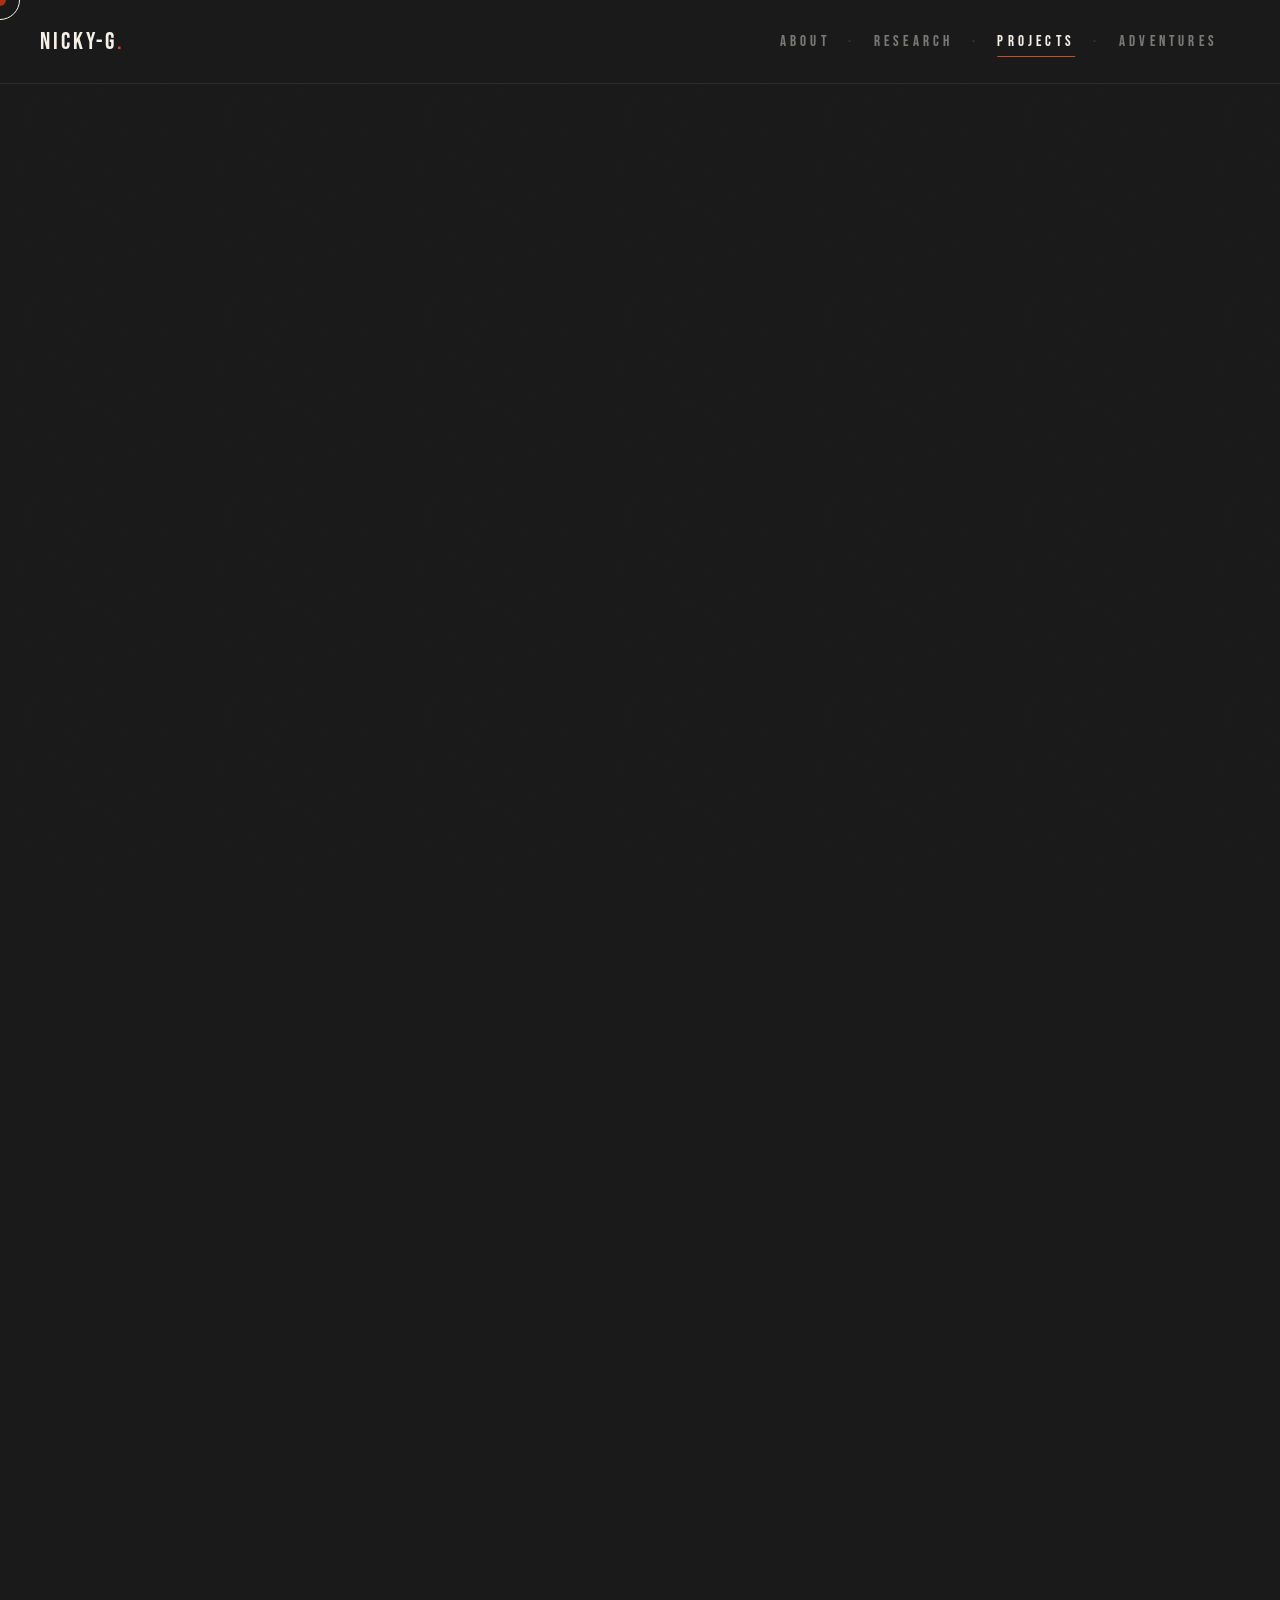
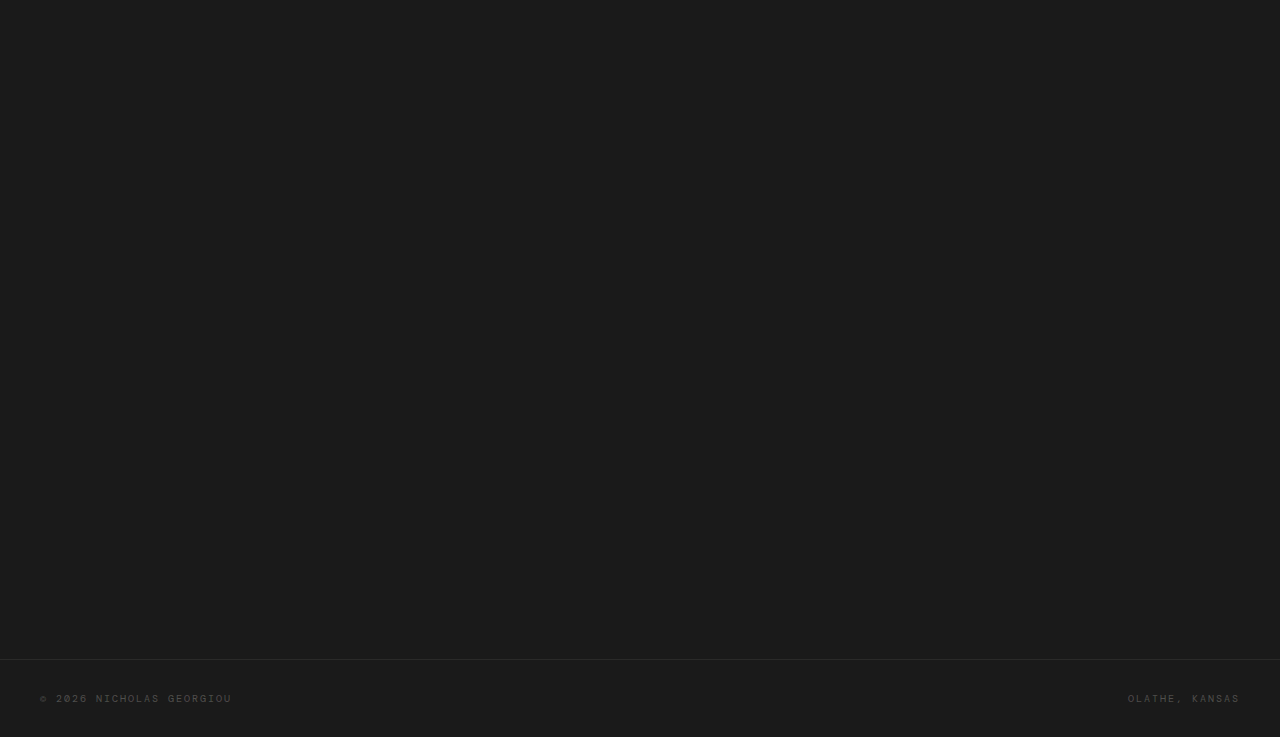
<file: projects.html>
﻿<!DOCTYPE html>
<html lang="en">
<head>
    <meta charset="UTF-8">
    <meta name="viewport" content="width=device-width, initial-scale=1.0">
    <title>Projects — Nicholas Georgiou</title>
    <link rel="preconnect" href="https://fonts.googleapis.com">
    <link href="https://fonts.googleapis.com/css2?family=Bebas+Neue&family=DM+Mono:wght@300;400&family=Playfair+Display:ital@1&display=swap" rel="stylesheet">
    <style>
        *, *::before, *::after { margin: 0; padding: 0; box-sizing: border-box; }

        :root { 
            --cream: #f5f0e8;
            --ink: #1a1a1a;
            --rust: #c94a2a;
            --gold: #D4A853;
            --muted: rgba(245,240,232,0.45);
             }       

        html { scroll-behavior: smooth; }

        body {
            background: var(--ink);
            color: var(--cream);
            font-family: 'DM Mono', monospace;
            cursor: none;
            overflow-x: hidden;
        }

        /* ── CURSOR ── */
        .cursor {
            position: fixed;
            width: 12px;
            height: 12px;
            background: var(--rust);
            border-radius: 50%;
            pointer-events: none;
            z-index: 9999;
            transform: translate(-50%, -50%);
            transition: width 0.2s, height 0.2s;
            mix-blend-mode: difference;
        }

        .cursor-ring {
            position: fixed;
            width: 40px;
            height: 40px;
            border: 1px solid var(--cream);
            border-radius: 50%;
            pointer-events: none;
            z-index: 9998;
            transform: translate(-50%, -50%);
            transition: width 0.25s, height 0.25s, border-color 0.2s;
        }

        /* ── TOP NAV ── */
        .top-bar {
            position: fixed;
            top: 0;
            left: 0;
            right: 0;
            z-index: 100;
            padding: 22px 40px;
            display: flex;
            justify-content: space-between;
            align-items: center;
            border-bottom: 1px solid rgba(245,240,232,0.08);
            background: rgba(26,26,26,0.88);
            backdrop-filter: blur(12px);
            -webkit-backdrop-filter: blur(12px);
        }

        .monogram {
            font-family: 'Bebas Neue', sans-serif;
            font-size: 24px;
            color: var(--cream);
            letter-spacing: 0.12em;
            text-decoration: none;
        }

        .monogram em {
            color: var(--rust);
            font-style: normal;
        }

        nav.main-nav {
            display: flex;
            align-items: center;
        }

        nav.main-nav a {
            position: relative;
            font-family: 'Bebas Neue', sans-serif;
            font-size: 15px;
            letter-spacing: 0.28em;
            color: var(--muted);
            text-decoration: none;
            padding: 10px 22px;
            transition: color 0.25s;
            text-transform: uppercase;
        }

        nav.main-nav a::before {
            content: '';
            position: absolute;
            bottom: 4px;
            left: 50%;
            transform: translateX(-50%);
            width: 0;
            height: 1px;
            background: var(--rust);
            transition: width 0.3s cubic-bezier(0.4,0,0.2,1);
        }

        nav.main-nav a:hover,
        nav.main-nav a.active {
            color: var(--cream);
        }

        nav.main-nav a:hover::before,
        nav.main-nav a.active::before {
            width: calc(100% - 44px);
        }

        nav.main-nav a + a::after {
            content: '·';
            position: absolute;
            left: 0;
            top: 50%;
            transform: translate(-50%, -50%);
            color: rgba(245,240,232,0.15);
            font-size: 16px;
            pointer-events: none;
        }
        
        /* ── PAGE HERO ── */
        .page-hero {
            padding: 160px 40px 40px;
            display: flex;
            align-items: flex-end;
            justify-content: space-between;
            gap: 40px;
            min-height: 600px;  

            /* ADD THESE */
            background-image: 
                linear-gradient(to bottom, rgba(26,26,26,0.55), rgba(26,26,26,0.75)),
                url('Images/projects_page.jpg');
            background-size: cover;
            background-position: 50% 35%;
            background-repeat: no-repeat;
        }

        .hero-eyebrow {
            font-size: 16px;
            letter-spacing: 0.1em;
            color: var(--gold);
            text-transform: uppercase;
            margin-bottom: 2px;
        }

        .hero-title {
            font-family: 'Bebas Neue', sans-serif;
            font-size: clamp(64px, 10vw, 140px);
            line-height: 0.88;
            letter-spacing: 0.03em;
            color: var(--cream);
        }

        .hero-title em {
            font-family: 'Playfair Display', serif;
            font-style: italic;
            font-size: 0.46em;
            color: var(--gold);
            display: block;
            letter-spacing: 0.02em;
            margin-top: 8px;
        }

        .hero-right {
            text-align: right;
            font-size: 10px;
            letter-spacing: 0.22em;
            color: var(--muted);
            line-height: 2.2;
            text-transform: uppercase;
            flex-shrink: 0;
        }

        .hero-right a {
            color: var(--gold);
            text-decoration: none;
            transition: color 0.2s;
        }

        .hero-right a:hover {
            color: var(--cream);
        }

        /* ── CONTENT ── */
        .content {
            max-width: 960px;
            margin: 0 auto;
            padding: 0 40px 120px;
        }

        /* ── SECTION LABEL ── */
        .section-label {
            font-size: 14px;
            letter-spacing: 0.4em;
            color: var(--gold);
            text-transform: uppercase;
            margin-bottom: 20px;
            display: flex;
            align-items: center;
            gap: 12px;
        }

        .section-label::after {
            content: '';
            flex: 1;
            height: 1px;
            background: rgba(245,240,232,0.1);
        }

        /* ── PROJECT BLOCK ── */
        .project-block {
            padding: 80px 0;
            border-bottom: 1px solid rgba(245,240,232,0.08);
        }

        .project-block:last-of-type {
            border-bottom: none;
        }

        .project-block h2 {
            font-family: 'Bebas Neue', sans-serif;
            font-size: clamp(28px, 4vw, 44px);
            letter-spacing: 0.06em;
            color: var(--cream);
            margin-bottom: 32px;
            line-height: 1;
        }

        .project-block h3 {
            font-family: 'Bebas Neue', sans-serif;
            font-size: clamp(20px, 3vw, 30px);
            letter-spacing: 0.08em;
            color: var(--gold);
            margin: 64px 0 20px;
            line-height: 1;
        }

        .project-block h3:first-of-type {
            margin-top: 0;
        }

        .project-block p {
            font-size: 13px;
            line-height: 1.9;
            color: rgba(245,240,232,0.65);
            margin-bottom: 16px;
        }

        .project-block p:last-of-type {
            margin-bottom: 0;
        }
 
        .project-block a {
            color: var(--gold);
            text-decoration: none;
            border-bottom: 1px solid rgba(212,168,83,0.3);
            transition: color 0.2s, border-color 0.2s;
        }

        .project-block a:hover {
            color: var(--cream);
            border-color: var(--cream);
        }

        .project-intro {
            margin-top: 0;
            margin-bottom: 40px;
            max-width: 780px;
        }

        /* Two-column layout for image + text */
        .project-grid {
            display: grid;
            grid-template-columns: 1fr 1fr;
            gap: 48px;
            align-items: start;
            margin-top: 24px;
        }

        .project-grid.reverse {
            direction: rtl;
        }

        .project-grid.reverse > * {
            direction: ltr;
        }

        .project-img-wrap {
            position: relative;
        }

        .project-img-wrap img {
            width: 100%;
            height: auto;
            display: block;
            filter: brightness(0.85) contrast(1.05) saturate(0.9);
        }

        .project-img-wrap::before,
        .project-img-wrap::after {
            content: '';
            position: absolute;
            width: 16px;
            height: 16px;
            z-index: 2;
        }

        .project-img-wrap::before {
            top: -6px;
            left: -6px;
            border-top: 1.5px solid var(--gold);
            border-left: 1.5px solid var(--gold);
        }

        .project-img-wrap::after {
            bottom: -6px;
            right: -6px;
            border-bottom: 1.5px solid var(--rust);
            border-right: 1.5px solid var(--rust);
        }

        /* Full-width image */
        .full-img-wrap {
            position: relative;
            margin: 32px 0;
        }

        .full-img-wrap img {
            width: 100%;
            height: auto;
            display: block;
            filter: brightness(0.88) contrast(1.04) saturate(0.9);
        }

        .full-img-wrap::before,
        .full-img-wrap::after {
            content: '';
            position: absolute;
            width: 16px;
            height: 16px;
            z-index: 2;
        }

        .full-img-wrap::before {
            top: -6px;
            left: -6px;
            border-top: 1.5px solid var(--gold);
            border-left: 1.5px solid var(--gold);
        }

        .full-img-wrap::after {
            bottom: -6px;
            right: -6px;
            border-bottom: 1.5px solid var(--rust);
            border-right: 1.5px solid var(--rust);
        }

        .wip-badge {
            display: inline-block;
            font-size: 9px;
            letter-spacing: 0.25em;
            text-transform: uppercase;
            color: var(--rust);
            border: 1px solid rgba(201,74,42,0.4);
            padding: 4px 12px;
            margin-bottom: 20px;
        }

        .coming-soon {
            border: 1px dashed rgba(245,240,232,0.12);
            padding: 40px;
            text-align: center;
            font-size: 11px;
            letter-spacing: 0.3em;
            color: rgba(245,240,232,0.2);
            text-transform: uppercase;
            margin-top: 24px;
        }

        /* ── GRAIN + FADE ── */
        .grain {
            position: fixed;
            inset: 0;
            background-image: url("data:image/svg+xml,%3Csvg viewBox='0 0 256 256' xmlns='http://www.w3.org/2000/svg'%3E%3Cfilter id='noise'%3E%3CfeTurbulence type='fractalNoise' baseFrequency='0.9' numOctaves='4' stitchTiles='stitch'/%3E%3C/filter%3E%3Crect width='100%25' height='100%25' filter='url(%23noise)' opacity='0.04'/%3E%3C/svg%3E");
            background-size: 200px 200px;
            opacity: 0.3;
            pointer-events: none;
            z-index: 50;
        }

        .fade-in {
            opacity: 0;
            transform: translateY(20px);
            animation: fadeUp 0.7s cubic-bezier(0.16,1,0.3,1) forwards;
        }

        @keyframes fadeUp {
            to { opacity: 1; transform: translateY(0); }
        }

        /* ── FOOTER ── */
        footer {
            border-top: 1px solid rgba(245,240,232,0.08);
            padding: 32px 40px;
            display: flex;
            justify-content: space-between;
            align-items: center;
            font-size: 10px;
            letter-spacing: 0.2em;
            color: rgba(245,240,232,0.25);
            text-transform: uppercase;
        }

        @media (max-width: 700px) {
            .top-bar { 
                padding: 18px 20px; 
                gap: 12px;
            }
            .monogram { font-size: 18px; white-space: nowrap; flex-shrink: 0; }
            nav.main-nav a { 
                padding: 8px 8px; 
                font-size: 11px; 
                letter-spacing: 0.08em;
            }
            .page-hero { 
                padding: 130px 20px 60px; 
                flex-direction: column-reverse;
                align-items: flex-start; 
                gap: 24px; 
                background-position: 72% 50%;
            }
            .hero-right { text-align: left; }
            .content { padding: 0 20px 80px; }
            footer { flex-direction: column; gap: 8px; text-align: center; }
            html, body { cursor: auto; }
            .cursor, .cursor-ring { display: none; }

            /* ── PROJECT CONTENT FIXES ── */
            .project-grid,
            .project-grid.reverse {
                grid-template-columns: 1fr;
                direction: ltr;
                gap: 28px;
            }

            .project-img-wrap img {
                width: 100%;
                object-position: center;
            }

            .project-block {
                padding: 48px 0;
            }

            .project-block h2 {
                margin-bottom: 20px;
            }

            .project-block h3 {
                margin: 32px 0 16px;
            }

            .project-intro {
                margin-bottom: 28px;
            }

            .coming-soon {
                padding: 28px 20px;
            }

            .full-img-wrap img {
                object-position: center;
            }
        }
    </style>
</head>
<body>

<div class="cursor" id="cursor"></div>
<div class="cursor-ring" id="cursorRing"></div>
<div class="grain"></div>

<!-- ── TOP NAV ── -->
<div class="top-bar">
    <a class="monogram" href="index.html">Nicky-G<em>.</em></a>
    <nav class="main-nav">
        <a href="about.html">About</a>
        <a href="research.html">Research</a>
        <a href="projects.html" class="active">Projects</a>
        <a href="adventures.html">Adventures</a>
    </nav>
</div>

<!-- ── PAGE HERO ── -->
<div class="page-hero fade-in">
    <div class="hero-left">
        <div class="hero-title">
            Projects
        </div>
        <div class="hero-eyebrow">Personal Engineering · Woodworking · Side Quests</div>
    </div>
</div>

<!-- ── CONTENT ── -->
<div class="content">

    <div class="project-block fade-in" style="animation-delay:0.1s;">
        <div class="section-label">Project 01</div>
        <h2>Thrust Vector<br>Controlled Rocket</h2>
        <div class="wip-badge">In Progress</div>

        <p class="project-intro">
            For my first personal engineering project, I am designing a rocket that relies on engine gimbaling for stability instead of fins. This is no easy task, but I am prepared to iterate and refine the design until I achieve success. The idea came to life during senior year winter break and now doubles as my Senior Physics Design Project. I'm targeting a static thrust test by the end of the semester and will keep updating this page as progress is made.
        </p>

        <div class="sub-section">
            <h3 style="margin-top: 24px;">Flight Controller &amp; Software</h3>
            <div class="full-img-wrap">
                <img src="Images/Hardware_Diagram.jpg" alt="Hardware diagram">
            </div>
            <div class="project-grid">
                <div class="project-img-wrap">
                    <img src="Images/TVC Project/Computer.jpg" alt="Flight controller board">
                </div>
                <div>
                    <p>
                        The core of this project involves designing a custom flight controller and its accompanying software. With no prior PCB experience, I went with a perforated circuit board approach — I'm now fully convinced I'll never choose a perforated board again. Soldering everything by hand has scarred me.
                    </p>
                    <p>
                        The setup consists of a primary board serving as the flight controller and a secondary board dedicated to powering all systems. A 1500 mAh 7.4V battery was selected to power everything. Two step-down voltage regulators were used: one for the flight controller and one for all servos. All sensors (barometer, IMU, FRAM, etc.) are 3V-capable, so the Teensy supplies them directly.
                    </p>
                    <p>
                        For state indication, I used a buzzer and an RGB LED to show which state the system is currently in. Still working on a cool startup sound — trying to top the one used in Pixhawk autopilots, which has been a big inspiration for this project. The figure shows the finished power board and the flight computer board pre-solder.
                    </p>
                </div>
            </div>
        </div>

        <div class="sub-section">
            <h3 style="margin-top: 24px;">Payload Design</h3>
            <div class="project-grid reverse">
                <div class="project-img-wrap">
                    <img src="Images/TVC Project/Struc.jpg" alt="Payload structure CAD">
                </div>
                <div>
                    <p>
                        Once the flight computer was prototyped, it was time to move on to CAD. The main goal for this design was modularity — creating components that could easily connect to one another. Long structural side beams tie everything together, attaching securely to each module. The circuit boards are mounted with screws, held in place by custom brackets extending from the top and bottom of each segment.
                    </p>
                    <p>
                        The full assembly consists of three main parts: a top piece holding the flight computer, a middle piece supporting the bottom of the flight computer and top of the power board, and a bottom piece supporting the power board and serving as the battery holder. The figure shows the final, fully assembled structure.
                    </p>
                </div>
            </div>
        </div>

        <div class="sub-section">
            <h3 style="margin-top: 24px;">TVC Mount</h3>
            <div class="project-grid">
                <div class="project-img-wrap">
                    <img src="Images/TVC Project/Final_Part.png" alt="TVC gimbal mount CAD">
                </div>
                <div>
                    <p>
                        This design was wholeheartedly inspired — okay, stolen — from one of my biggest inspirations, Joe Barnard, the creator of <a href="https://bps.space/" target="_blank">BPS Space</a>. His platform has been an invaluable resource since the start of this project, especially in helping me develop the flight controller and TVC mount. The specific video that helped me most is linked <a href="https://www.youtube.com/watch?v=4cw9K9yuIyU" target="_blank">here</a>.
                    </p>
                    <p>
                        The gimbal mount consists of three main parts: the gimbal tube, an inner component, and an outer component. The inner part rotates the motor on one axis and actuates the gimbal tube, while the outer part allows the whole assembly to pivot relative to the inner part.
                    </p>
                    <p>
                        The most challenging aspect was working within the constraint of the rocket's 74mm outer body tube. Fitting the entire TVC system inside that diameter takes some finesse.
                    </p>
                </div>
            </div>
        </div>

        <div class="sub-section">
            <h3 style="margin-top: 24px;">Flight Simulation</h3>
            <div class="coming-soon">Simulation results coming soon</div>
        </div>
    </div>

</div>

<!-- ── FOOTER ── -->
<footer>
    <span>© 2026 Nicholas Georgiou</span>
    <span>Olathe, Kansas</span>
</footer>

<script>
const cursor = document.getElementById('cursor');
const ring = document.getElementById('cursorRing');
let mx = 0, my = 0, rx = 0, ry = 0;

document.addEventListener('mousemove', e => {
    mx = e.clientX;
    my = e.clientY;
});

(function animCursor() {
    rx += (mx - rx) * 0.14;
    ry += (my - ry) * 0.14;
    cursor.style.left = mx + 'px';
    cursor.style.top = my + 'px';
    ring.style.left = rx + 'px';
    ring.style.top = ry + 'px';
    requestAnimationFrame(animCursor);
})();

document.querySelectorAll('a').forEach(el => {
    el.addEventListener('mouseenter', () => {
        cursor.style.width = '20px';
        cursor.style.height = '20px';
        ring.style.width = '60px';
        ring.style.height = '60px';
        ring.style.borderColor = 'var(--rust)';
    });
    el.addEventListener('mouseleave', () => {
        cursor.style.width = '12px';
        cursor.style.height = '12px';
        ring.style.width = '40px';
        ring.style.height = '40px';
        ring.style.borderColor = '';
    });
});
</script>
</body>
</html>
</file>
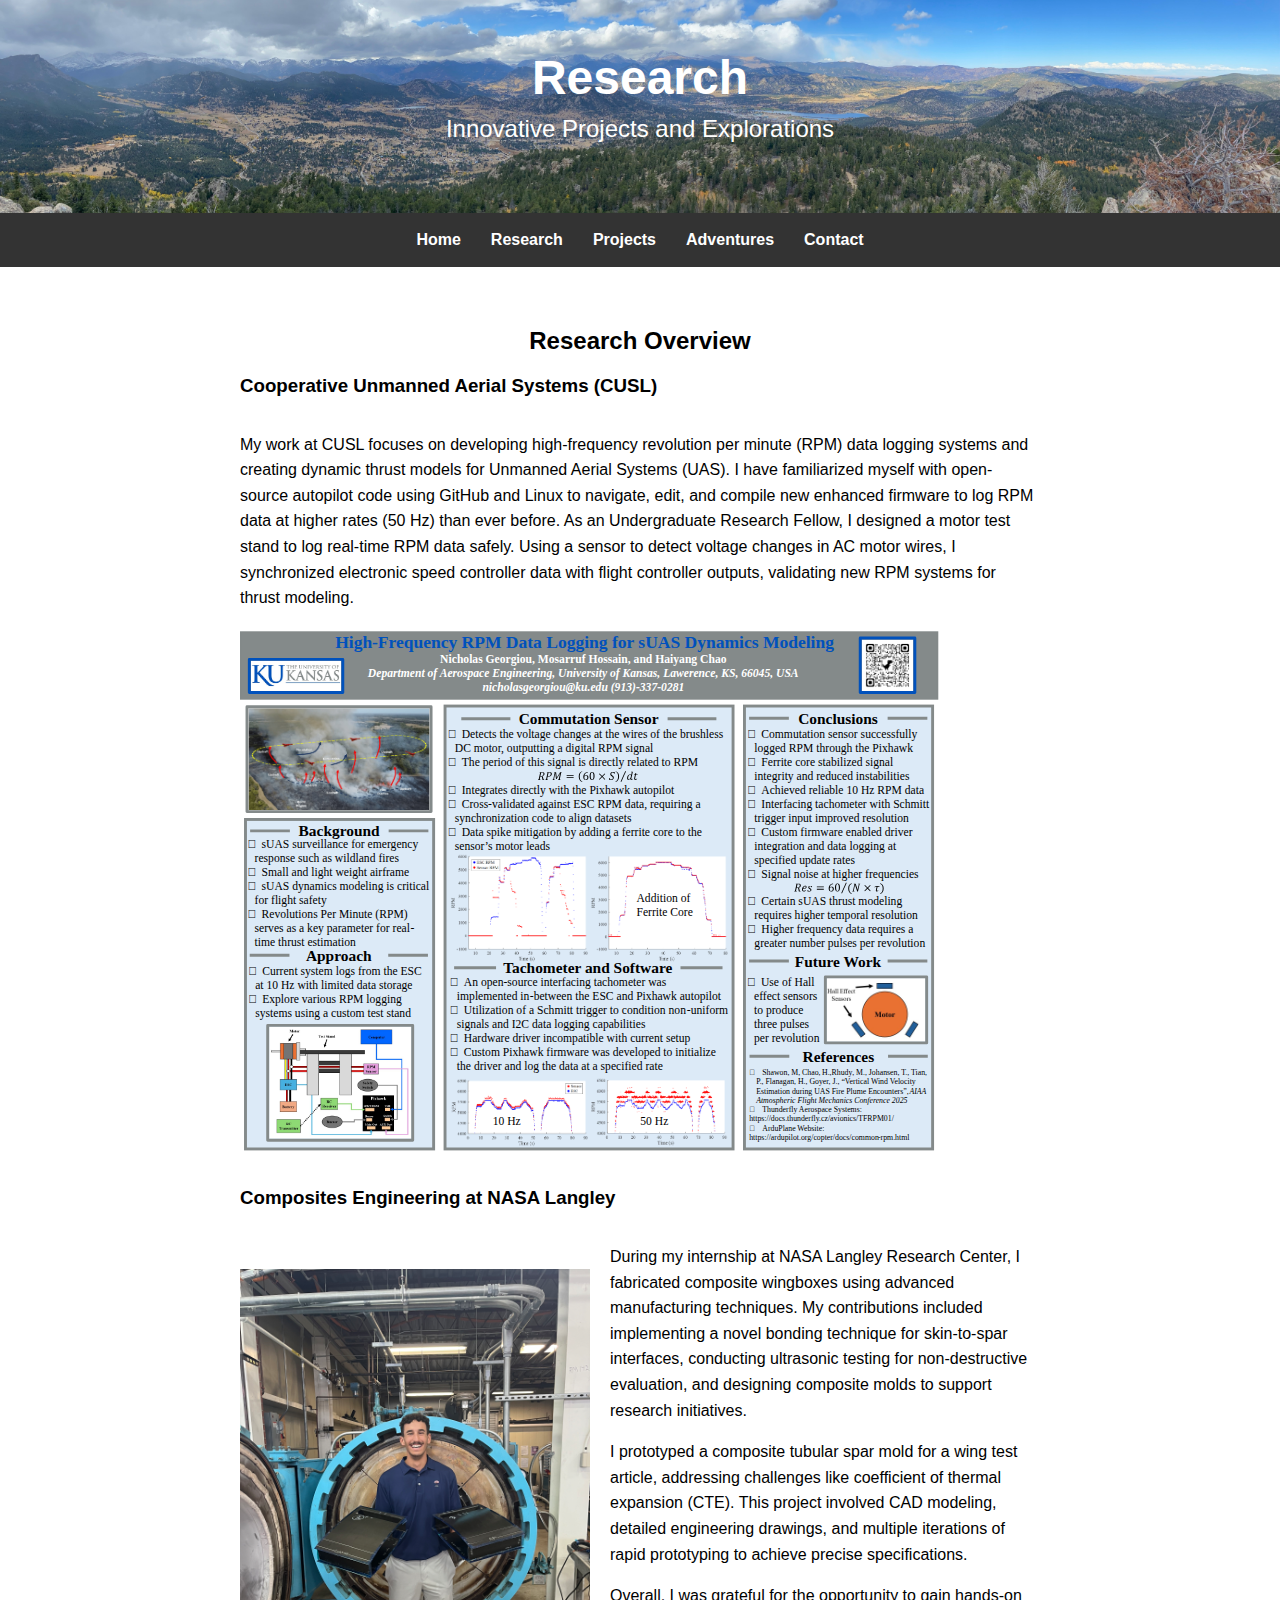
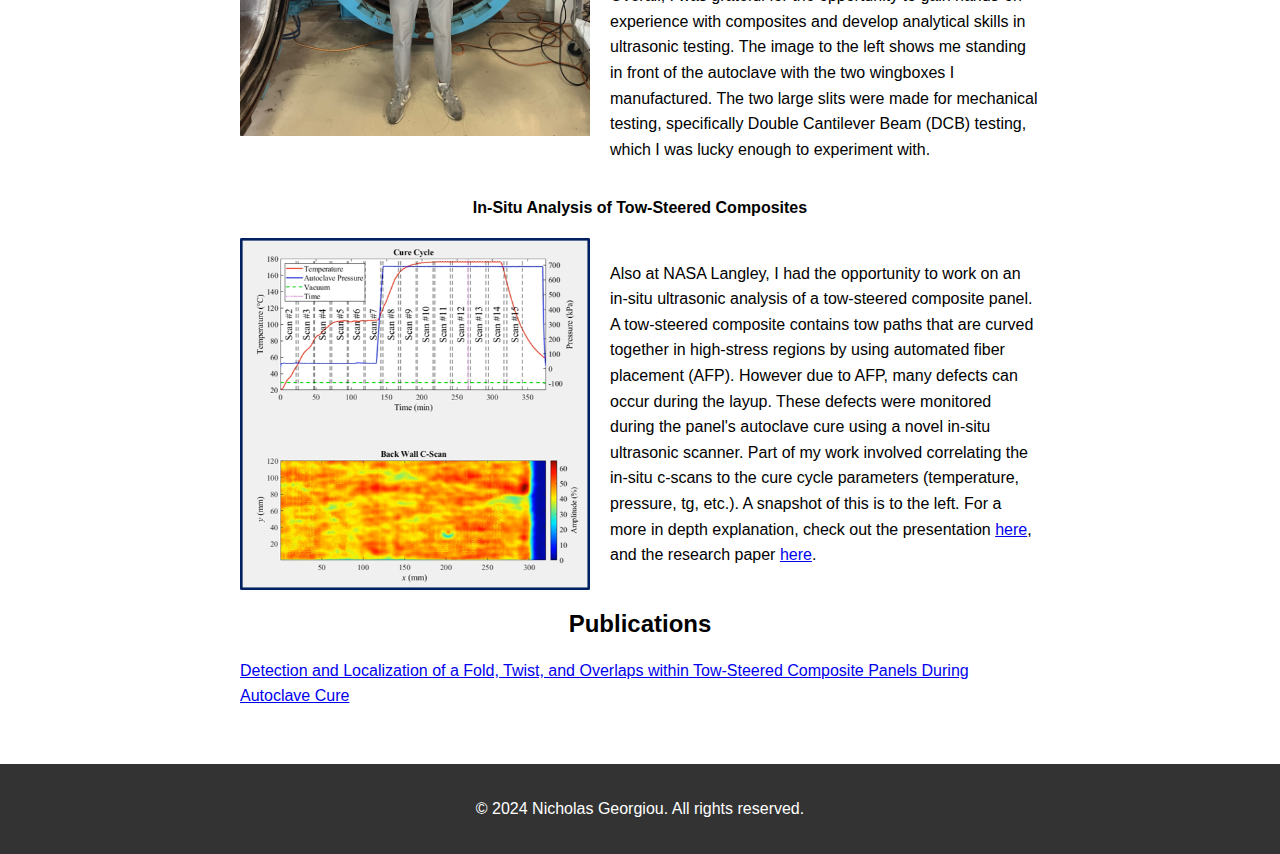
<file: research.html>
﻿<!DOCTYPE html>
<html lang="en">
<head>
    <meta charset="UTF-8">
    <meta name="viewport" content="width=device-width, initial-scale=1.0">
    <title>Research | Nicholas Georgiou</title>
    <link rel="stylesheet" href="./StyleSheet.css">
    <style>
        body {
            font-family: Arial, sans-serif;
            margin: 0;
            padding: 0;
        }

        header {
            background: url('Images/Panorama_3.JPEG') no-repeat center center/cover;
            color: white;
            text-align: center;
            padding: 50px 20px;
        }

            header h1 {
                font-size: 3rem;
                margin: 0;
            }

            header h2 {
                font-size: 1.5rem;
                font-weight: 300;
                margin-top: 10px;
            }

        section {
            padding: 40px 20px;
            max-width: 800px;
            margin: 0 auto;
        }

            section h2 {
                text-align: center;
                margin-bottom: 20px;
            }

            section p {
                margin-bottom: 15px;
                line-height: 1.6;
            }

        footer {
            text-align: center;
            padding: 20px;
            background: #333;
            color: white;
        }

        .flex-container {
            display: flex;
            flex-wrap: wrap; /* Allows wrapping on smaller screens */
            gap: 20px; /* Adds space between the image and text */
            align-items: center; /* Centers content vertically */
        }

            .flex-container img {
                max-width: 40%; /* Adjust the image width */
                height: auto; /* Maintain aspect ratio */
            }

            .flex-container .text {
                flex: 1; /* Ensures the text takes the remaining space */
                font-size: 1.1em;
                text-align: justify;
            }

        .full-width-container {
            width: 100vw;
            margin-left: calc(-50vw + 50%);
            margin-right: calc(-50vw + 50%);
            margin-top: 2rem;
            margin-bottom: 2rem;
        }

        .full-width-image {
            width: 100%;
            height: auto;
            display: block;
        }
    </style>
</head>
<body>
    <header>
        <h1>Research</h1>
        <h2>Innovative Projects and Explorations</h2>
    </header>
    <nav>
        <a href="index.html">Home</a>
        <a href="research.html">Research</a>
        <a href="projects.html">Projects</a>
        <a href="adventures.html">Adventures</a>
        <a href="contact.html">Contact</a>
    </nav>
    <section id="research">
        <h2>Research Overview</h2>

        <h3>Cooperative Unmanned Aerial Systems (CUSL)</h3>
        <div class="welcome-container">
            <div class="text-container">
                <p>
                    My work at CUSL focuses on developing high-frequency revolution per minute (RPM) data logging systems and creating dynamic thrust models for Unmanned Aerial Systems (UAS).
                    I have familiarized myself with open-source autopilot code using GitHub and Linux to navigate, edit, and compile new enhanced firmware to log RPM data at higher rates (50 Hz) than ever before.
                    As an Undergraduate Research Fellow, I designed a motor test stand to log real-time RPM data safely. Using a sensor to detect voltage changes in AC motor wires, I synchronized electronic speed controller data with flight controller outputs, validating new RPM systems for thrust modeling.
                </p>
            </div>
        </div>

        <img src="Images/Poster.svg" alt="Description" class="centered-image" width="700">

        <h3>Composites Engineering at NASA Langley</h3>
        <div class="welcome-container">
            <img src="Images/NASA_wingboxes.jpg" alt="Nicholas Georgiou" width="350">
            <div class="text-container">
                <p>
                    During my internship at NASA Langley Research Center, I fabricated composite wingboxes using advanced manufacturing techniques. My contributions included implementing a novel bonding technique for skin-to-spar interfaces, conducting ultrasonic testing for non-destructive evaluation, and designing composite molds to support research initiatives.
                </p>
                <p>
                    I prototyped a composite tubular spar mold for a wing test article, addressing challenges like coefficient of thermal expansion (CTE). This project involved CAD modeling, detailed engineering drawings, and multiple iterations of rapid prototyping to achieve precise specifications.
                </p>
                <p>
                    Overall, I was grateful for the opportunity to gain hands-on experience with composites and develop analytical skills in ultrasonic testing.
                    The image to the left shows me standing in front of the autoclave with the two wingboxes I manufactured.
                    The two large slits were made for mechanical testing, specifically Double Cantilever Beam (DCB) testing, which I was lucky enough to experiment with.
                </p>
            </div>
        </div>
        <h4>In-Situ Analysis of Tow-Steered Composites</h4>
        <div class="welcome-container">
            <img src="Images/InSitu_Results_Viewer_Frame.png" alt="Nicholas Georgiou" width="350">
            <div class="text-container">
                <p>
                    Also at NASA Langley, I had the opportunity to work on an in-situ ultrasonic analysis of a tow-steered composite panel.
                    A tow-steered composite contains tow paths that are curved together in high-stress regions by using automated fiber placement (AFP).
                    However due to AFP, many defects can occur during the layup. These defects were monitored during the panel's autoclave cure using a novel in-situ ultrasonic scanner.
                    Part of my work involved correlating the in-situ c-scans to the cure cycle parameters (temperature, pressure, tg, etc.). A snapshot of this is to the left.
                    For a more in depth explanation, check out the presentation <a href="https://ntrs.nasa.gov/api/citations/20240013255/downloads/ASC%202024_Tow%20Steered%20Defect%20Detection%20During%20Cure.pdf">here</a>, and the research paper <a href="https://ntrs.nasa.gov/api/citations/20240008661/downloads/004123_Hudson_STRIVES.pdf">here</a>.
                </p>
            </div>
        </div>
        <h2>Publications</h2>
        <p>
            <a href="https://ntrs.nasa.gov/api/citations/20240008661/downloads/004123_Hudson_STRIVES.pdf" target="_blank">
                Detection and Localization of a Fold, Twist, and Overlaps
                within Tow-Steered Composite Panels During Autoclave
                Cure
            </a>
        </p>
    </section>

    <footer>
        <p>&copy; 2024 Nicholas Georgiou. All rights reserved.</p>
    </footer>
</body>
</html>
</file>
<file: StyleSheet.css>
﻿/* General Styles */
.welcome-container {
    display: flex;
    flex-direction: row;
    align-items: center;
    gap: 20px;
    max-width: 900px;
    margin: 0 auto;
}

.profile-image {
    width: 150px;
    height: auto;
    box-shadow: 0 4px 8px rgba(0, 0, 0, 0.1);
}

h4 {
    text-align: center;
}
/* Text Container */
.text-container {
    flex: 1;
}

/* Responsive Styles */
@media (max-width: 768px) {
    .welcome-container {
        flex-direction: column;
        align-items: center;
        text-align: center;
    }

    .profile-image {
        margin-bottom: 20px;
    }

    .text-container {
        text-align: left;
    }
}

/* Navigation Styles */
body {
    margin: 0; /* Remove default body margin */
}

nav {
    background: #333;
    color: white;
    display: flex;
    justify-content: center;
    align-items: center;
    padding: 10px 0;
    position: sticky;
    top: 0;
    width: 100%;
    box-sizing: border-box;
    z-index: 100;
    margin: 0 auto;
}

    nav a {
        color: white;
        text-decoration: none;
        margin: 0 15px;
        font-weight: bold;
        transition: color 0.3s;
        display: inline-block;
        padding: 8px 0;
    }

        nav a:hover {
            color: #ff6347;
        }

/* Responsive Navigation - Horizontal Scrolling on Mobile */
@media (max-width: 600px) {
    nav {
        flex-direction: row;
        justify-content: start;
        overflow-x: auto;
        white-space: nowrap;
        -webkit-overflow-scrolling: touch; /* Smooth scrolling on iOS */
        padding: 10px;
    }

        nav a {
            display: inline-block;
            width: auto;
            flex-shrink: 0;
            margin: 0 10px;
        }

        /* Hide scrollbar for Chrome, Safari and Opera */
        nav::-webkit-scrollbar {
            display: none;
        }

    /* Hide scrollbar for IE, Edge and Firefox */
    nav {
        -ms-overflow-style: none; /* IE and Edge */
        scrollbar-width: none; /* Firefox */
    }
}
</file>
